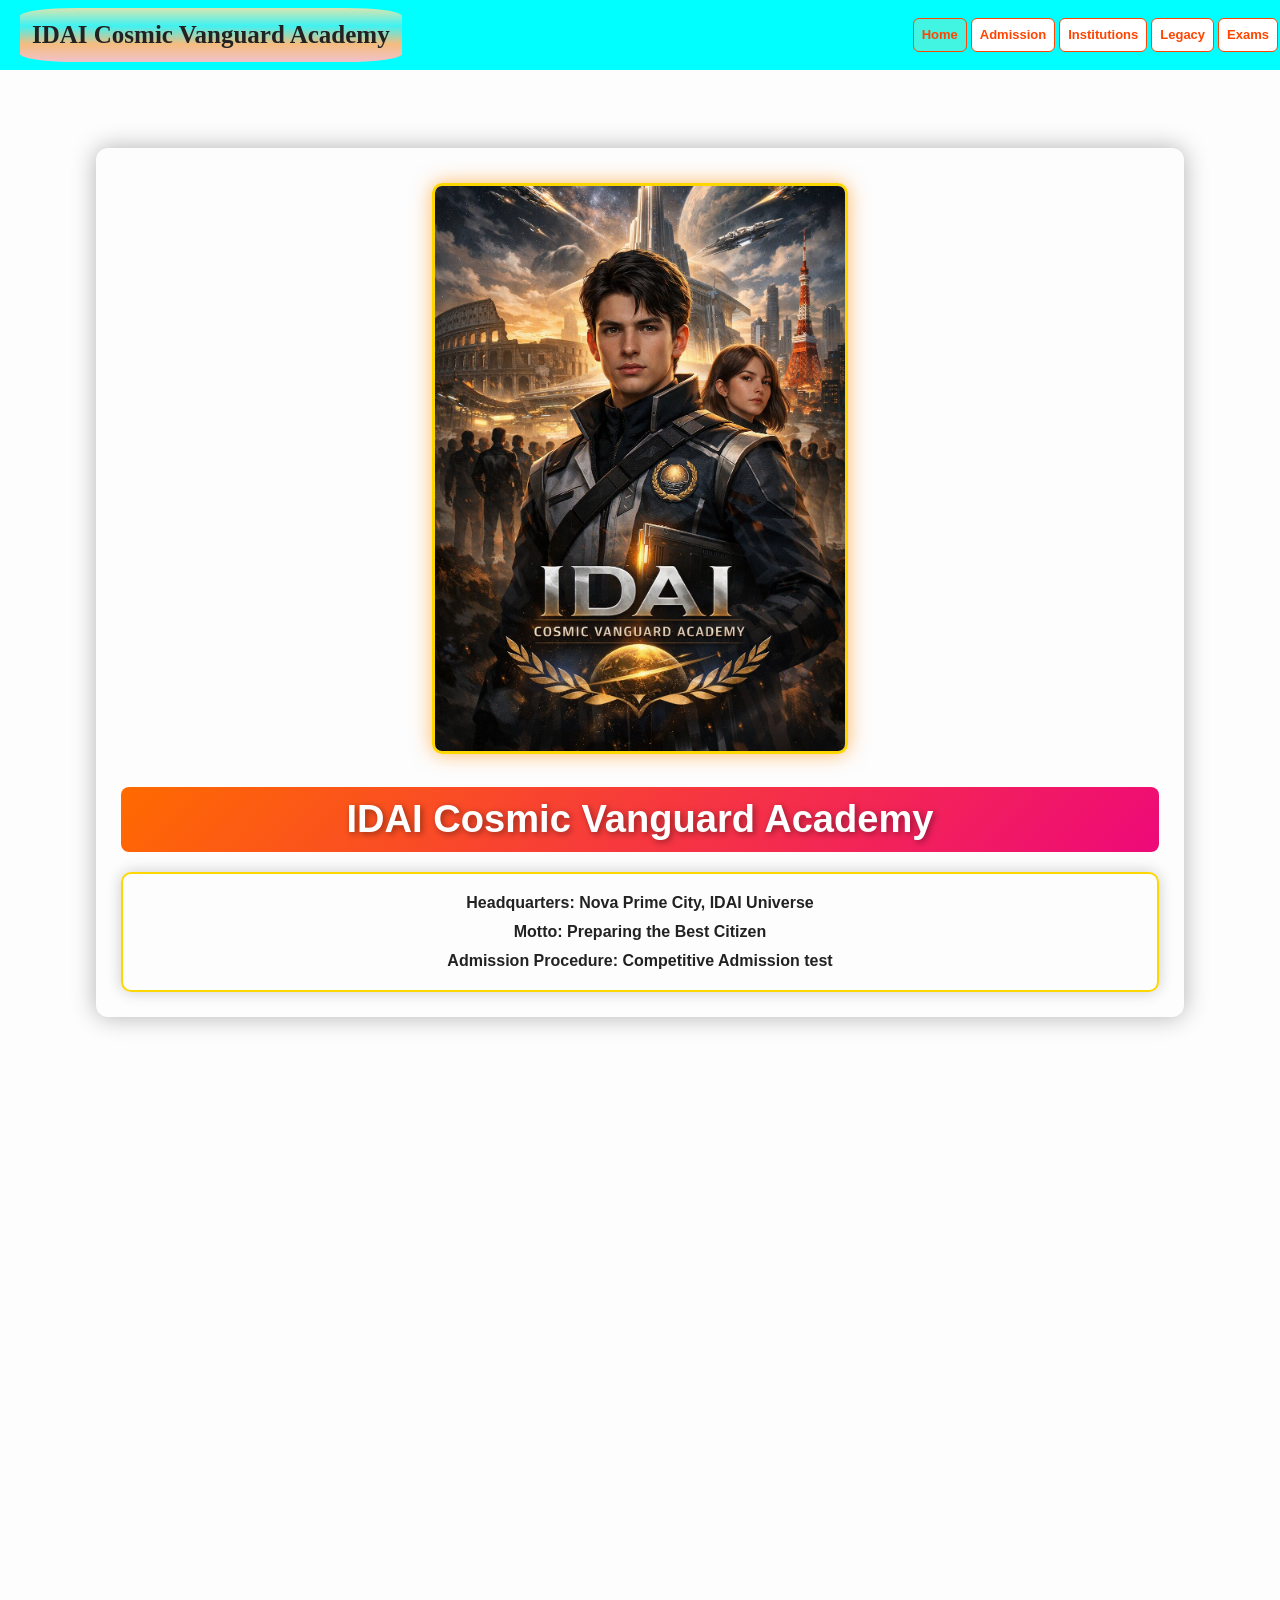
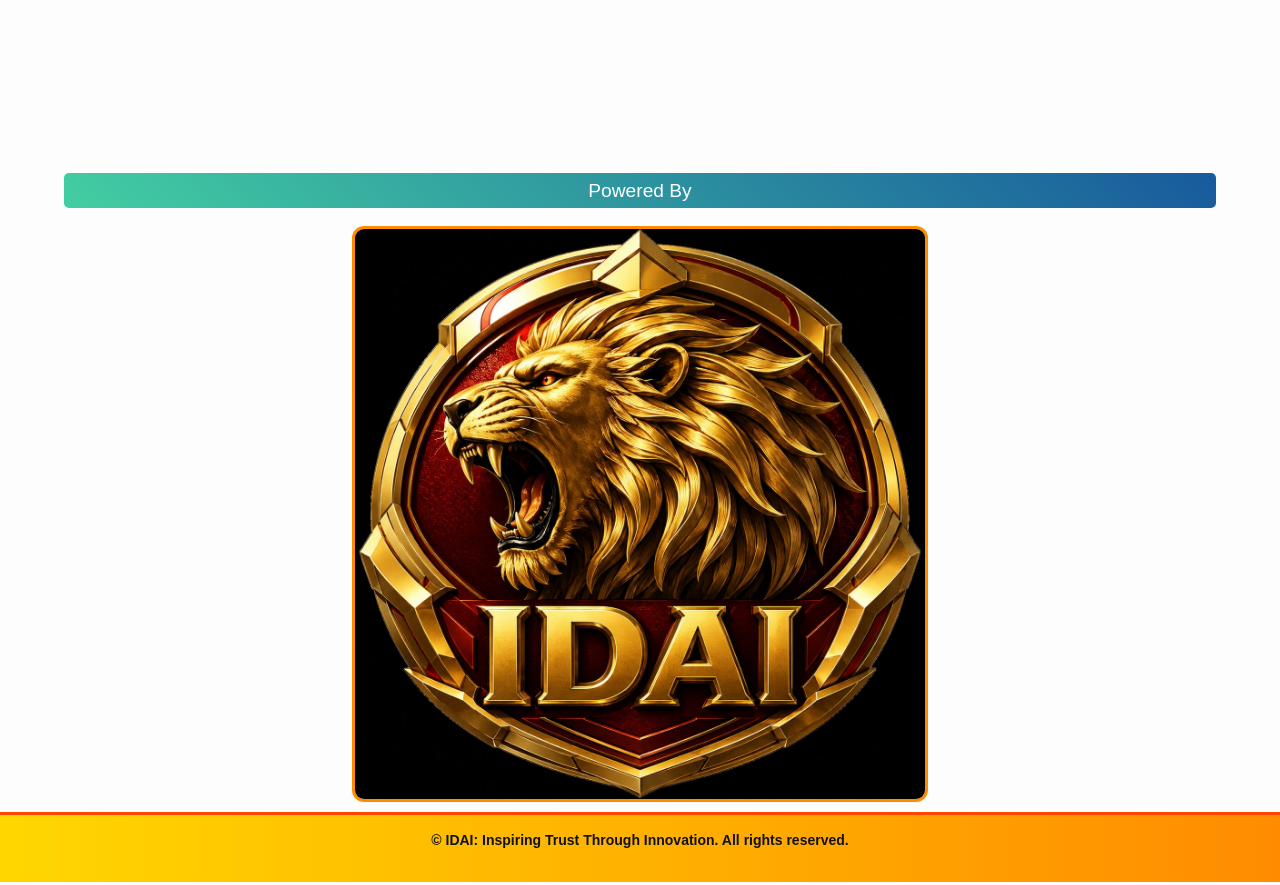
<file: index.html>
<!DOCTYPE html>
<html>
<head>
	<meta charset="utf-8">
	<meta name="viewport" content="width=device-width, initial-scale=1">
	<title>IDAI Cosmic Vanguard Academy: Where Cosmic Intelligence Meets Human Vanguard</title>

	<link rel="stylesheet" type="text/css" href="Style.css">
	<link href="https://cdn.jsdelivr.net/npm/bootstrap@5.3.2/dist/css/bootstrap.min.css" rel="stylesheet">

  <style>
    /* Navbar */ 
    .navbar {
      background: linear-gradient(90deg, #FFD700, #FF8C00);
      position: fixed;
      top: 0;
      left: 0;
      width: 100%;
      z-index: 1000;
      margin: 0 !important;
      padding: 5 !important;   /* Bootstrap default padding override */
    }

    .navbar .container-fluid {
      padding: 0 !important;   /* container padding override */
    }

    .navbar-brand {
      font-weight: bold;
      color: #222 !important;
      font-size: 16px;
      margin: 0;
      padding: 8px 12px;
    }

    .nav-link {
      display: inline-block;
      background-color: #fff;
      color: #FF4500 !important;
      font-weight: 600;
      font-size: 13px;
      padding: 6px 12px;
      margin: 2px;
      border-radius: 6px;
      border: 1px solid #FF4500;
      transition: all 0.3s ease;
      text-decoration: none;
    }

    .nav-link:hover {
      background-color: #FFD700;
      color: #111 !important;
      box-shadow: 0 0 12px #FF8C00;
      transform: scale(1.05);
    }

    .special {
      background-color: #42f5e3;
    }

    .special:hover {
      background: #42f5e3;
    }

    .para{
      width:auto;
      text-align: justify;
      height:auto;
      margin-left:20px;
      margin-right:20px;
      padding:15px;
      border:1.5px solid #1a6bed;
      border-radius:10px;
    }

    /* Body padding so content doesn't hide under fixed navbar */
    body {
      padding-top: 60px;
      font-family: 'Segoe UI', Tahoma, Geneva, Verdana, sans-serif;
      background: #fdfdfd;
      color: #222;
    }

    /* Footer */
    footer {
      text-align: center;
      background: linear-gradient(90deg, #FFD700, #FF8C00);
      padding: 15px;
      color: #111;
      font-size: 14px;
      border-top: 3px solid #FF4500;
      font-weight: bold;
    }

    /* Responsive */
    @media (max-width: 1100px) {
      .nav-link {
        font-size: 14px;
        padding: 8px;
        width: 90%; /* বাটনগুলো বড় হয়ে যাওয়ার সমস্যা এড়াবে */
        margin:5px;
      }
      .navbar-brand {
        font-size: 13px;
      }
    }

    @media (max-width: 1000px) {
  body {
    margin-left: 3px !important;
    margin-right: 3px !important;
    margin-top:30px !important;
    padding: 0 !important;

    h2{
      margin-top:50px !important;
    }
  }

  .section {
    margin-left: 5px !important;
    margin-right: 5px !important;
    padding: 10px !important;
    width: auto;
  }

  .navbar {
    padding: 5px !important;
    margin: 0 !important;
    display: flex;
    align-items: center;
    justify-content: space-between;
  }

  .navbar-brand {
    font-size: 12px !important;
    margin-left: 10px !important;
  }

  .nav-link {
    font-size: 13px !important;
    padding: 6px 10px !important;
    margin: 3px 0 !important;
    width: 100%;
    display: block;
  }

  .min {
    margin: 10px auto !important;
    padding: 8px !important;
    font-size: 12px !important;
    width: auto;
  }

  img {
    width: 95% !important;
    margin: 5px auto !important;
  }

  .events {
    margin: 5px !important;
    padding: 12px !important;
  }

  .best-brand, .sovereign-state, .state-brand {
    margin: 8px auto !important;
    padding: 12px !important;
    width: auto;
  }

  .explore-container {
    flex-direction: column;
    align-items: center;
    gap: 10px;
  }

  .explore-btn {
    width: 90% !important;
    margin-bottom: 10px !important;
    padding: 12px !important;
    font-size: 14px !important;
  }

  footer {
    padding: 8px !important;
    font-size: 12px !important;
  }
}


@media (max-width: 1000px) {
  .section {
    margin: 8px !important;
    padding: 10px !important;
    width: auto;
  }

  /* Nested section inside section */
  .section .section {
    margin: 5px !important;
    padding: 8px !important;
    width: auto;
    background: #fff;          /* nested section আলাদা বোঝানোর জন্য */
    border: 1px solid #ddd;    /* subtle border */
    border-radius: 8px;
  }

  .section .section p {
    font-size: 14px !important;
    line-height: 1.6 !important;
    margin: 5px 0 !important;
  }
}

.idai-intro {
  text-align: center;
  margin: 30px auto;
  padding: 25px;
  margin-top: 0px !important;
  width: 85%;
  border-radius: 12px;
  box-shadow: 0 0 25px rgba(0,0,0,0.3);
  animation: glowPulse 6s infinite alternate;
}

.idai-logo img {
  width: 40%;
  border-radius: 10px;
  border: 3px solid #FFD700;
  box-shadow: 0 0 20px rgba(255,140,0,0.6);
  transition: transform 1s ease;
  animation: logoFade 8s infinite alternate;
}

.idai-heading {
  font-size: 28px;
  margin: 20px 0;
  font-weight: bold;
  text-shadow: 2px 2px 6px rgba(0,0,0,0.4);
  animation: colorShift 5s infinite alternate;
}

.idai-details {
  font-size: 16px;
  line-height: 1.8;
  padding: 15px;
  border-radius: 10px;
  border: 2px solid #FFD700;
  box-shadow: 0 0 15px rgba(0,0,0,0.2);
  animation: bgShift 7s infinite alternate;
}

/* Cinematic Animations */
@keyframes glowPulse {
  0% { box-shadow: 0 0 20px #FF4500; }
  50% { box-shadow: 0 0 40px #FFD700; }
  100% { box-shadow: 0 0 25px #00FFFF; }
}

@keyframes logoFade {
  0% { transform: scale(1); opacity: 1; }
  50% { transform: scale(1.05); opacity: 0.9; }
  100% { transform: scale(1); opacity: 1; }
}

@keyframes colorShift {
  0% { color: #FF4500; }
  50% { color: #FFD700; }
  100% { color: #00CED1; }
}

@keyframes bgShift {
  0% { background: #fff8dc; color: #333; }
  50% { background: #ffe4b5; color: #111; }
  100% { background: #e0ffff; color: #000; }
}

  </style>	
</head>

  <nav class="navbar navbar-expand-lg">
    <div class="container-fluid">
      <a class="navbar-brand" href="#">IDAI Cosmic Vanguard Academy</a>
      <button class="navbar-toggler" type="button" data-bs-toggle="collapse" 
              data-bs-target="#navbarNav" aria-controls="navbarNav" 
              aria-expanded="false" aria-label="Toggle navigation">
        <span class="navbar-toggler-icon"></span>
      </button>
      <div class="collapse navbar-collapse" id="navbarNav">
        <ul class="navbar-nav ms-auto">
          <li class="nav-item"><a class="nav-link special" href="index.html">Home</a></li>
          <li class="nav-item"><a class="nav-link" href="admission.html">Admission</a></li>
          <li class="nav-item"><a class="nav-link" href="institutions.html">Institutions</a></li>
          <li class="nav-item"><a class="nav-link" href="legacy.html">Legacy</a></li>
          <li class="nav-item"><a class="nav-link" href="exams.html">Exams</a></li>
        </ul>
      </div>
    </div>
  </nav><br><br>

<!-- Header -->
<div class="idai-intro">
  <div class="idai-logo">
    <img src="Intro.jpg" alt="IGC Logo">
  </div>
  <h2 class="idai-heading">IDAI Cosmic Vanguard Academy</h2>
  <div class="idai-details">
    <strong>
      Headquarters: Nova Prime City, IDAI Universe<br>
      Motto: Preparing the Best Citizen<br>
      Admission Procedure: Competitive Admission test<br>
    </strong>
  </div>
</div>

<div class="section">
  <h2>IDAI Cosmic Vanguard Academy</h2>
  <h3>Where Intelligence Meets Destiny</h3>
  <center>
    <img src="IDAI Cosmic Vanguard Academy.jpg">
  </center>
  <p>
    In the early light of a new millennium, the IDAI Cosmic Vanguard Academy rose as the intellectual citadel of the IDAI Universe — a place where brilliance was not just measured, but sculpted. Founded in 2002, it became the epicenter of global innovation, uniting science, technology, and human spirit under one cosmic banner. Every candidate who stepped through its gates carried the weight of 750 competitors, each striving for a single seat — a testament to the Academy’s unmatched prestige. Powered by the IDAI Universe’s vision, it stood as a beacon for those who dared to dream beyond the stars, blending intellect with purpose and courage with creation. <br><br>

    Over time, the Academy evolved into more than an institution — it became a legacy of enlightenment. Its graduates shaped nations, industries, and ideologies, driving humanity toward interstellar harmony. The IDAI Cosmic Vanguard Academy is not merely a school; it is the forge of destiny, where the most intelligent minds are chosen to carry the torch of progress across galaxies. Every heartbeat within its halls echoes the promise of a future built on wisdom, justice, and the eternal pursuit of truth.
  </p>
</div>

<div class="section">
  <h2>2002: Foundation of the Vanguard</h2>
  <h3>Born to Shape Destiny</h3>
  <center>
    <img src="foundation.jpg">
  </center>
  <p>
    In the dawn of 2002, the IDAI Cosmic Vanguard Academy emerged as the beating heart of a new era — a visionary institution designed to sculpt the finest minds of humanity. Powered by the sovereign brilliance of the IDAI Universe, it became the crucible where intellect met purpose. With a staggering competition ratio of 750 candidates for a single seat, the Academy stood as a symbol of excellence, precision, and destiny. Each chosen candidate represented not just talent, but the courage to redefine the boundaries of innovation and global leadership. <br><br>

    Over the decades, the Academy’s influence transcended borders, becoming the intellectual backbone of the IDAI Universe’s expansion. It nurtured thinkers, scientists, and creators who carried the torch of progress into every sector — from technology to philanthropy. The foundation of 2002 was not merely the birth of an institution; it was the ignition of a cosmic legacy, ensuring that the brightest minds would forever guide humanity toward harmony, justice, and interstellar advancement.
  </p>
</div>

<div class="section">
  <h2>Powered By: IDAI Education Ministry & Business Sector</h2>
  <h3>The Backbone of Brilliance</h3>
  <center>
    <img src="IDAI Education Ministry.jpg">
  </center>
  <p>
    The IDAI Cosmic Vanguard Academy stands tall because it is powered by two pillars of strength — the Education Ministry and the Business Sector of the IDAI Universe. Together, they form the lifeblood of this institution, channeling resources, vision, and innovation into every corner of the Academy. The Education Ministry ensures that the curriculum is not only rigorous but also aligned with the cosmic covenant of justice and progress, while the Business Sector provides the infrastructure, technology, and financial backbone to sustain excellence. This dual power guarantees that every candidate is nurtured in an environment where knowledge meets enterprise, and intellect meets opportunity. <br><br>
    
    To be powered by these two sectors is to be part of a legacy that fuses wisdom with innovation. It symbolizes the Academy’s commitment to shaping leaders who are not only brilliant thinkers but also responsible guardians of humanity’s future. This synergy between education and business ensures that graduates of the IDAI Cosmic Vanguard Academy are equipped to carry forward the global legacy — blending technical brilliance with visionary impact, and securing a destiny that transcends generations.
  </p>
</div>

<div class="section">
  <h2>Competition Level (750:1)</h2>
  <h3>Only the Finest Minds Prevail</h3>
  <center>
    <img src="competition.jpg">
  </center>
  <p>
    The IDAI Cosmic Vanguard Academy is renowned for its unparalleled competition ratio — 750 candidates battling for a single seat. This staggering level of selectivity ensures that only the most brilliant, resilient, and visionary individuals are chosen to carry forward the Academy’s legacy. Each applicant represents a spark of potential, but only those who demonstrate extraordinary intellect, discipline, and creativity rise to the top. The competition is not merely academic; it is a test of character, endurance, and destiny. <br><br>
    
    To succeed in this crucible is to prove oneself worthy of shaping humanity’s future. The 750:1 ratio symbolizes the Academy’s commitment to excellence, ensuring that every graduate embodies the rarest blend of intelligence and integrity. It is more than a number — it is a testament to the Academy’s mission of selecting the finest minds to guide the IDAI Universe into a new age of interstellar progress and global harmony.
  </p>
</div>

<div class="section">
  <h2>Significance of the Academy</h2>
  <h3>Forging the Global Legacy</h3>
  <center>
    <img src="significance.jpg">
  </center>
  <p>
    The IDAI Cosmic Vanguard Academy is more than an institution — it is the living heartbeat of the IDAI Universe. Its significance lies in its mission to gather the most intelligent minds from across the globe, forging them into leaders who will carry humanity’s legacy forward. Every candidate who earns a seat here represents not just personal triumph, but the collective hope of nations. The Academy’s existence ensures that the brightest sparks of intellect are refined into flames of progress, guiding civilization toward justice, innovation, and interstellar harmony. <br><br>
    
    This significance extends beyond education; it is symbolic of humanity’s eternal pursuit of excellence. By selecting only the finest, the Academy safeguards the integrity of the IDAI Universe’s vision. Its graduates become architects of tomorrow — shaping industries, cultures, and ideologies that will define the next millennium. The Academy is not simply a school; it is the forge of destiny, ensuring that the global legacy of intelligence, morality, and innovation continues to shine brighter with every generation.
  </p>
</div>

	<center><br><br>
		<h6>Powered By</h6>
		<a href="https://rayaantasnim.github.io/username.github.io-IDAI-company-/"><img src="Main Logo.jpg"></a>
	</center>

<footer>
	<p>© IDAI: Inspiring Trust Through Innovation. All rights reserved.</p>
</footer>

<!-- Bootstrap JS -->
  <script src="https://cdn.jsdelivr.net/npm/bootstrap@5.3.2/dist/js/bootstrap.bundle.min.js"></script>
  <script src="script.js"></script>
</body>
</html>
</file>
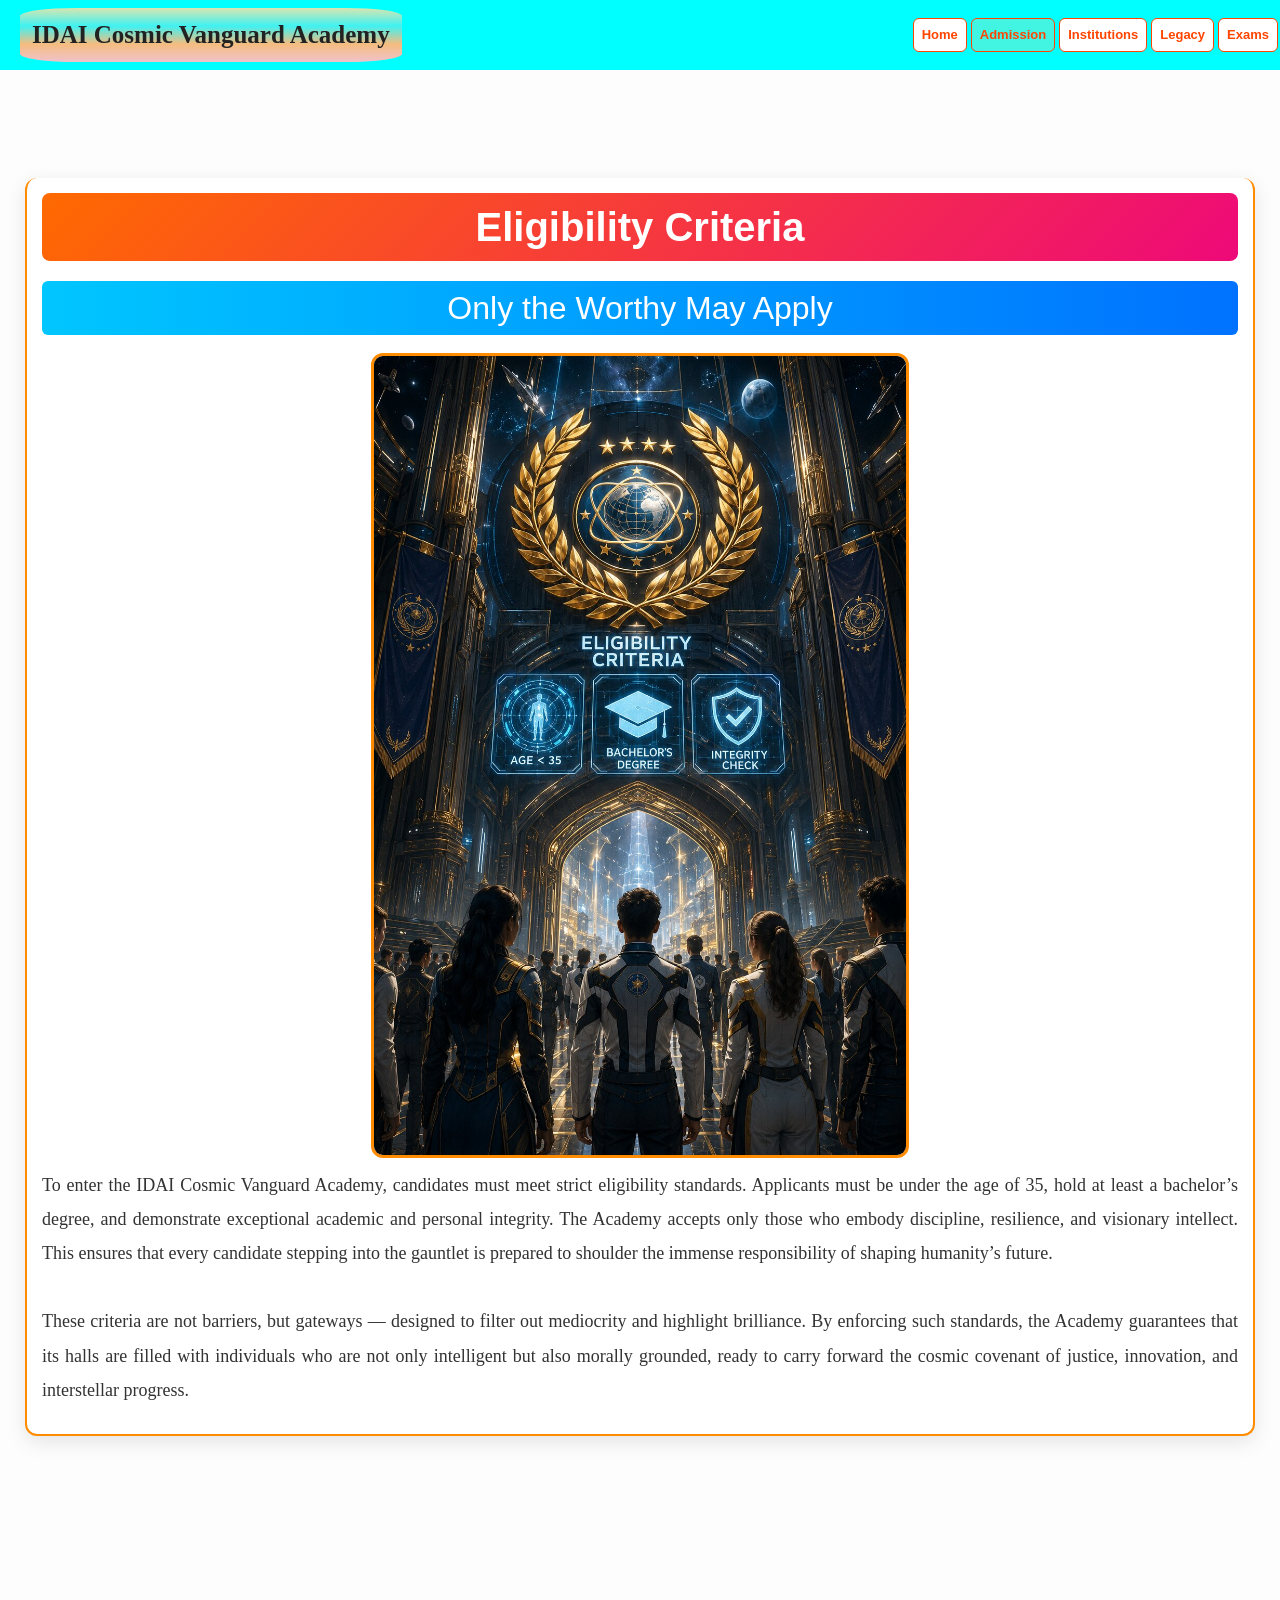
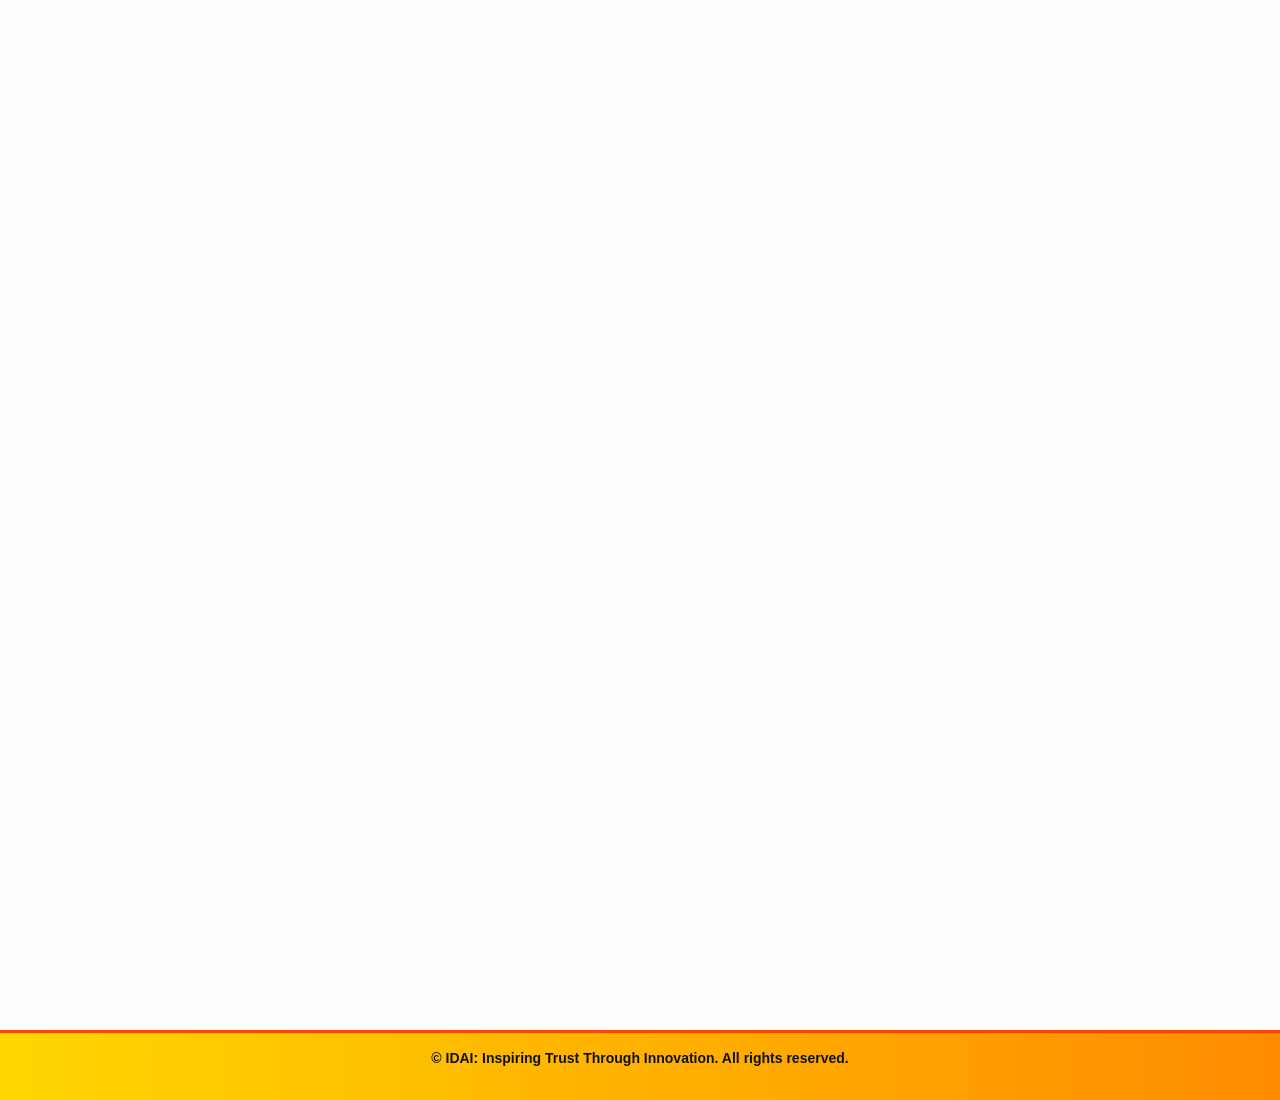
<file: admission.html>
<!DOCTYPE html>
<html>
<head>
	<meta charset="utf-8">
	<meta name="viewport" content="width=device-width, initial-scale=1">
	<title>IDAI Cosmic Vanguard Academy: Admission Procedure</title>

	<link rel="stylesheet" type="text/css" href="Style.css">
	<link href="https://cdn.jsdelivr.net/npm/bootstrap@5.3.2/dist/css/bootstrap.min.css" rel="stylesheet">

  <style>
    /* Navbar */ 
    .navbar {
      background: linear-gradient(90deg, #FFD700, #FF8C00);
      position: fixed;
      top: 0;
      left: 0;
      width: 100%;
      z-index: 1000;
      margin: 0 !important;
      padding: 5 !important;   /* Bootstrap default padding override */
    }

    .navbar .container-fluid {
      padding: 0 !important;   /* container padding override */
    }

    .navbar-brand {
      font-weight: bold;
      color: #222 !important;
      font-size: 16px;
      margin: 0;
      padding: 8px 12px;
    }

    .nav-link {
      display: inline-block;
      background-color: #fff;
      color: #FF4500 !important;
      font-weight: 600;
      font-size: 13px;
      padding: 6px 12px;
      margin: 2px;
      border-radius: 6px;
      border: 1px solid #FF4500;
      transition: all 0.3s ease;
      text-decoration: none;
    }

    .nav-link:hover {
      background-color: #FFD700;
      color: #111 !important;
      box-shadow: 0 0 12px #FF8C00;
      transform: scale(1.05);
    }

    .special {
      background-color: #42f5e3;
    }

    .special:hover {
      background: #42f5e3;
    }

    .para{
      width:auto;
      text-align: justify;
      height:auto;
      margin-left:20px;
      margin-right:20px;
      padding:15px;
      border:1.5px solid #1a6bed;
      border-radius:10px;
    }

    /* Body padding so content doesn't hide under fixed navbar */
    body {
      padding-top: 60px;
      font-family: 'Segoe UI', Tahoma, Geneva, Verdana, sans-serif;
      background: #fdfdfd;
      color: #222;
    }

    /* Footer */
    footer {
      text-align: center;
      background: linear-gradient(90deg, #FFD700, #FF8C00);
      padding: 15px;
      color: #111;
      font-size: 14px;
      border-top: 3px solid #FF4500;
      font-weight: bold;
    }

    /* Responsive */
    @media (max-width: 1100px) {
      .nav-link {
        font-size: 14px;
        padding: 8px;
        width: 90%; /* বাটনগুলো বড় হয়ে যাওয়ার সমস্যা এড়াবে */
        margin:5px;
      }
      .navbar-brand {
        font-size: 13px;
      }
    }

    @media (max-width: 1000px) {
  body {
    margin-left: 3px !important;
    margin-right: 3px !important;
    margin-top:30px !important;
    padding: 0 !important;

    h2{
      margin-top:50px !important;
    }
  }

  .section {
    margin-left: 5px !important;
    margin-right: 5px !important;
    padding: 10px !important;
    width: auto;
  }

  .navbar {
    padding: 5px !important;
    margin: 0 !important;
    display: flex;
    align-items: center;
    justify-content: space-between;
  }

  .navbar-brand {
    font-size: 12px !important;
    margin-left: 10px !important;
  }

  .nav-link {
    font-size: 13px !important;
    padding: 6px 10px !important;
    margin: 3px 0 !important;
    width: 100%;
    display: block;
  }

  .min {
    margin: 10px auto !important;
    padding: 8px !important;
    font-size: 12px !important;
    width: auto;
  }

  img {
    width: 95% !important;
    margin: 5px auto !important;
  }

  .events {
    margin: 5px !important;
    padding: 12px !important;
  }

  .best-brand, .sovereign-state, .state-brand {
    margin: 8px auto !important;
    padding: 12px !important;
    width: auto;
  }

  .explore-container {
    flex-direction: column;
    align-items: center;
    gap: 10px;
  }

  .explore-btn {
    width: 90% !important;
    margin-bottom: 10px !important;
    padding: 12px !important;
    font-size: 14px !important;
  }

  footer {
    padding: 8px !important;
    font-size: 12px !important;
  }
}


@media (max-width: 1000px) {
  .section {
    margin: 8px !important;
    padding: 10px !important;
    width: auto;
  }

  /* Nested section inside section */
  .section .section {
    margin: 5px !important;
    padding: 8px !important;
    width: auto;
    background: #fff;          /* nested section আলাদা বোঝানোর জন্য */
    border: 1px solid #ddd;    /* subtle border */
    border-radius: 8px;
  }

  .section .section p {
    font-size: 14px !important;
    line-height: 1.6 !important;
    margin: 5px 0 !important;
  }
}

  </style>	
</head>

  <nav class="navbar navbar-expand-lg">
    <div class="container-fluid">
      <a class="navbar-brand" href="#">IDAI Cosmic Vanguard Academy</a>
      <button class="navbar-toggler" type="button" data-bs-toggle="collapse" 
              data-bs-target="#navbarNav" aria-controls="navbarNav" 
              aria-expanded="false" aria-label="Toggle navigation">
        <span class="navbar-toggler-icon"></span>
      </button>
      <div class="collapse navbar-collapse" id="navbarNav">
        <ul class="navbar-nav ms-auto">
          <li class="nav-item"><a class="nav-link " href="index.html">Home</a></li>
          <li class="nav-item"><a class="nav-link special" href="admission.html">Admission</a></li>
          <li class="nav-item"><a class="nav-link" href="institutions.html">Institutions</a></li>
          <li class="nav-item"><a class="nav-link" href="legacy.html">Legacy</a></li>
          <li class="nav-item"><a class="nav-link" href="exams.html">Exams</a></li>
        </ul>
      </div>
    </div>
  </nav><br><br>

<div class="section">
  <h2>Eligibility Criteria</h2>
  <h3>Only the Worthy May Apply</h3>
  <center>
    <img src="eligibility.jpg">
  </center>
  <p>
    To enter the IDAI Cosmic Vanguard Academy, candidates must meet strict eligibility standards. Applicants must be under the age of 35, hold at least a bachelor’s degree, and demonstrate exceptional academic and personal integrity. The Academy accepts only those who embody discipline, resilience, and visionary intellect. This ensures that every candidate stepping into the gauntlet is prepared to shoulder the immense responsibility of shaping humanity’s future. <br><br>
    
    These criteria are not barriers, but gateways — designed to filter out mediocrity and highlight brilliance. By enforcing such standards, the Academy guarantees that its halls are filled with individuals who are not only intelligent but also morally grounded, ready to carry forward the cosmic covenant of justice, innovation, and interstellar progress.
  </p>
</div>

<div class="section">
  <h2>Application Process</h2>
  <h3>The First Step Into Destiny</h3>
  <center>
    <img src="application.jpg">
  </center>
  <p>
    The journey to the IDAI Cosmic Vanguard Academy begins with the application process — a gateway designed to test determination and clarity of purpose. Candidates must complete an online form, providing academic records, personal achievements, and a statement of vision. Every detail is scrutinized by the Academy’s Education Ministry, ensuring that only those with genuine brilliance and integrity move forward. This stage is not merely paperwork; it is the first declaration of intent, a pledge to join the cosmic covenant of progress. <br><br>
    
    The application process symbolizes the Academy’s belief that destiny begins with choice. By submitting their credentials, candidates affirm their readiness to compete in the most rigorous selection in the world. It is the moment where ambition transforms into action, and where the dream of joining the IDAI Universe begins to take shape.
  </p>
</div>

<div class="section">
  <h2>Written Test</h2>
  <h3>The Crucible of Intellect</h3>
  <center>
    <img src="written_test.jpg">
  </center>
  <p>
    After the application process, candidates face the Written Test — the first true trial of intellect. This exam is designed to measure analytical ability, creativity, and resilience under pressure. With 180,000 seats available across all sectors, the Written Test filters the brightest minds from millions of applicants worldwide. Each paper is tailored to the candidate’s chosen sector, ensuring precision in evaluation. <br><br>
    
    The Written Test is not simply about knowledge; it is about vision. Candidates must demonstrate their ability to think beyond boundaries, to solve problems with innovation, and to uphold the values of justice and integrity. Success here means entry into the next stage of the admission journey, while failure marks the end of the dream — unless determination drives the candidate to try again in the following year.
  </p>
</div>

<div class="section">
  <h2>Viva Voce</h2>
  <h3>The Battle of Minds</h3>
  <center>
    <img src="viva_voce.jpg">
  </center>
  <p>
    After conquering the Written Test, candidates advance to the Viva Voce — the decisive oral examination. Here, the Academy doubles the number of seats, calling exactly two candidates for every single final position. For 180,000 seats, 360,000 competitors enter this stage, facing each other in head-to-head intellectual duels. <br><br>
    
    The Viva Voce is hosted inside elite military institutions, high-security cantonments, and IDAI embassies worldwide. It tests discipline, leadership under pressure, and mental resilience. Candidates must defend their ideas, respond to complex ethical dilemmas, and demonstrate clarity of vision. Victory here is not just about knowledge — it is about character, courage, and the ability to lead humanity into the future. <br><br>
    
    Only half of those who enter survive this crucible, securing their place in the Academy. The Viva Voce is the ultimate proving ground, where destiny is decided in the clash of brilliance.
  </p>
</div>

<div class="section">
  <h2>Final Admission</h2>
  <h3>The Moment of Destiny</h3>
  <center>
    <img src="final_admission.jpg">
    <img src="final_admission 2.jpg">
  </center>
  <p>
    After the Written Test and Viva Voce, the Academy publishes the official list of selected candidates online. This list is the culmination of months of preparation, competition, and resilience. For 180,000 seats across all sectors, only those who have proven themselves in intellect, discipline, and character are granted entry. <br><br>
    
    The online publication is more than an announcement — it is a moment of destiny. Families, communities, and nations await the names, celebrating those who will carry the torch of the IDAI Universe forward. For the chosen, it marks the beginning of a transformative journey; for others, it is a reminder to rise again and try harder in the next cycle. The Final Admission list is the Academy’s seal of trust, ensuring that only the finest minds are entrusted with humanity’s future.
  </p>
</div>

<div class="section">
  <h2>Final Journey</h2>
  <h3>Your Seat, Your Sky</h3>
  <center>
    <img src="idai_airways.jpg">
  </center>
  <p>
    Once the final admission list is published, the IDAI Universe ensures that every selected candidate reaches their destination institute in time. As a mark of honor, IDAI Airways provides a free air ticket to each admitted student, symbolizing the Academy’s commitment to accessibility and excellence. <br><br>
    
    This journey usually begins in early March, immediately after the results are announced. Candidates board futuristic aircraft, carrying not just luggage but dreams, ambitions, and the weight of destiny. The free ticket is more than transportation — it is a covenant of trust, a promise that the Academy stands beside its chosen guardians of humanity. <br><br>
    
    The Final Journey is the Academy’s way of saying: *Your seat is earned, your sky awaits.* From this moment, every candidate steps into a new chapter of life, soaring toward their institute, ready to embrace the cosmic covenant of progress.
  </p>
</div>


<footer>
	<p>© IDAI: Inspiring Trust Through Innovation. All rights reserved.</p>
</footer>

<!-- Bootstrap JS -->
  <script src="https://cdn.jsdelivr.net/npm/bootstrap@5.3.2/dist/js/bootstrap.bundle.min.js"></script>
  <script src="script.js"></script>
</body>
</html>
</file>
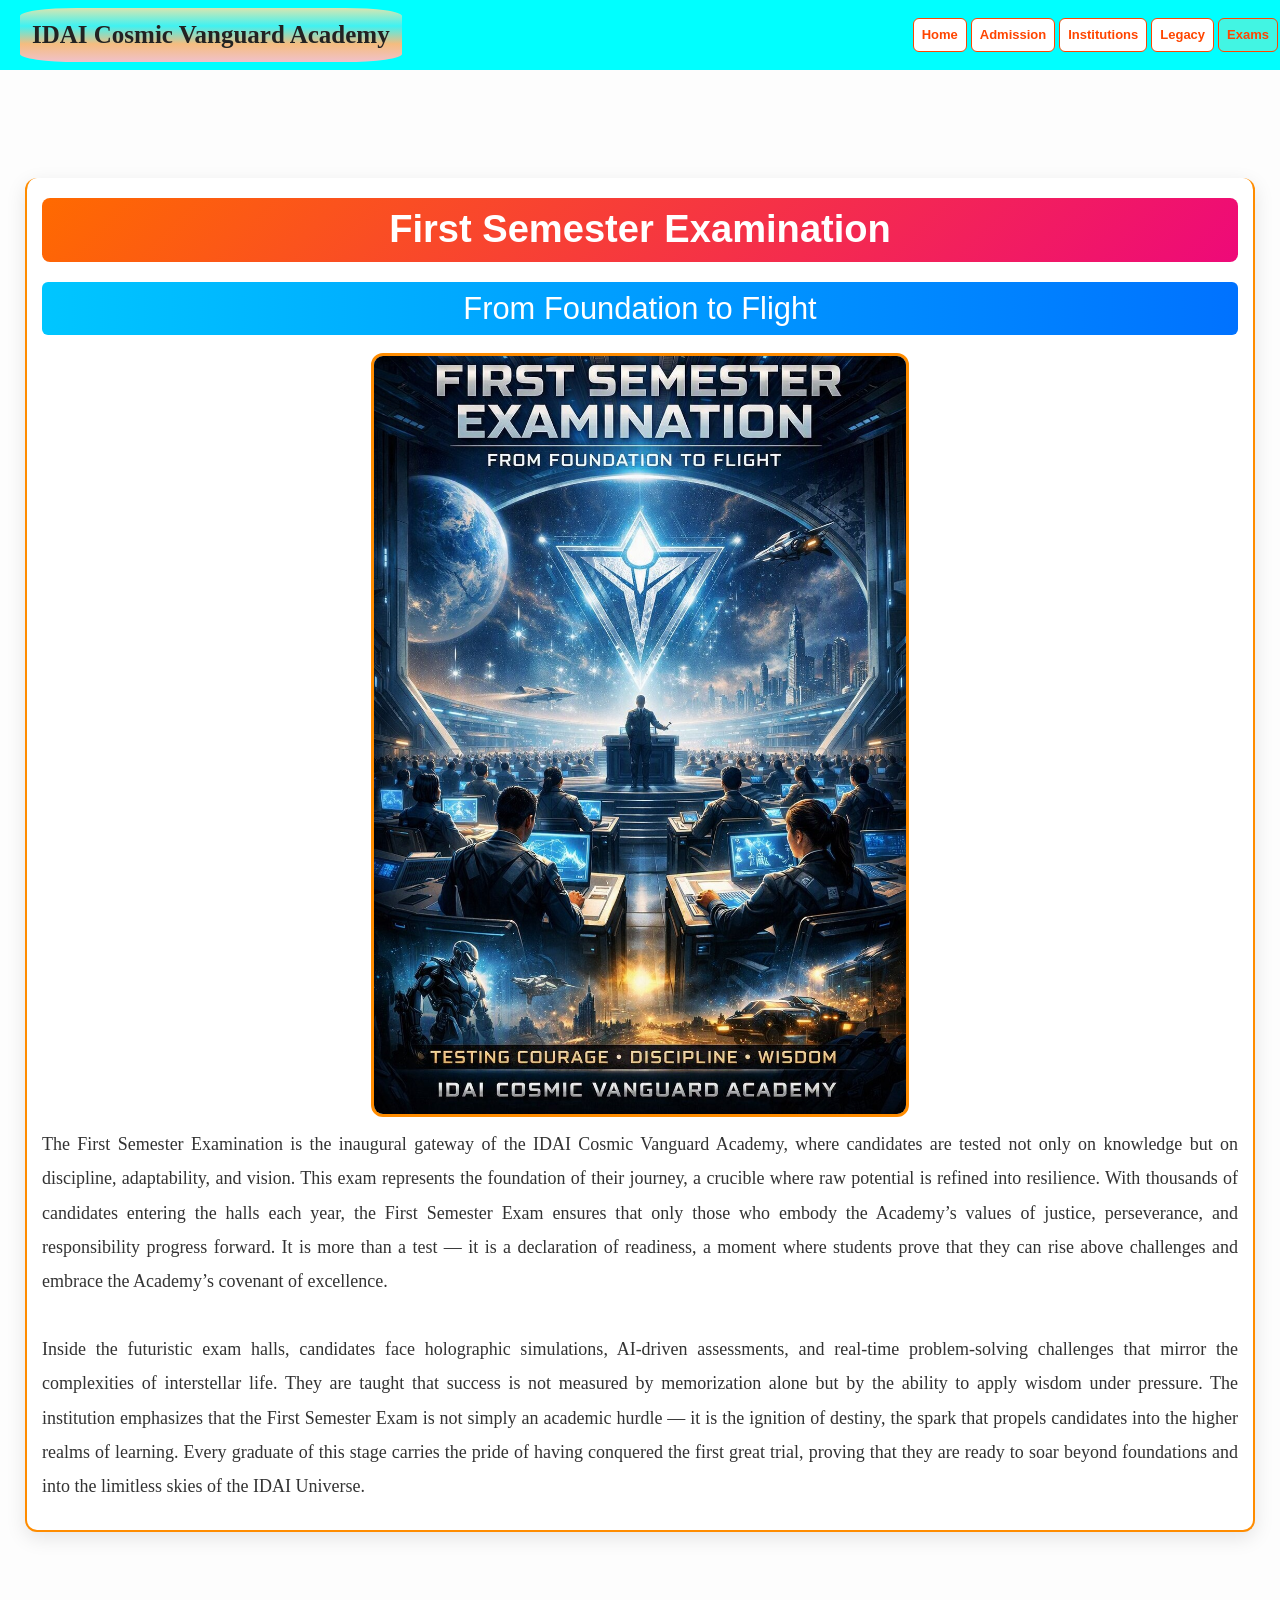
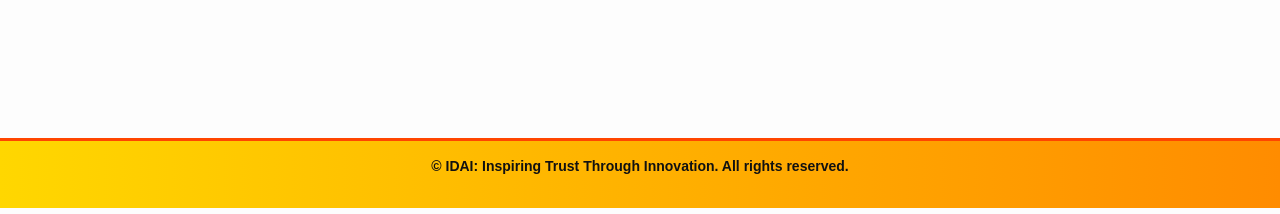
<file: exams.html>
<!DOCTYPE html>
<html>
<head>
	<meta charset="utf-8">
	<meta name="viewport" content="width=device-width, initial-scale=1">
	<title>IDAI Cosmic Vanguard Academy: Gateway to the cosmic universe</title>

	<link rel="stylesheet" type="text/css" href="Style.css">
	<link href="https://cdn.jsdelivr.net/npm/bootstrap@5.3.2/dist/css/bootstrap.min.css" rel="stylesheet">

  <style>
    /* Navbar */ 
    .navbar {
      background: linear-gradient(90deg, #FFD700, #FF8C00);
      position: fixed;
      top: 0;
      left: 0;
      width: 100%;
      z-index: 1000;
      margin: 0 !important;
      padding: 5 !important;   /* Bootstrap default padding override */
    }

    .navbar .container-fluid {
      padding: 0 !important;   /* container padding override */
    }

    .navbar-brand {
      font-weight: bold;
      color: #222 !important;
      font-size: 16px;
      margin: 0;
      padding: 8px 12px;
    }

    .nav-link {
      display: inline-block;
      background-color: #fff;
      color: #FF4500 !important;
      font-weight: 600;
      font-size: 13px;
      padding: 6px 12px;
      margin: 2px;
      border-radius: 6px;
      border: 1px solid #FF4500;
      transition: all 0.3s ease;
      text-decoration: none;
    }

    .nav-link:hover {
      background-color: #FFD700;
      color: #111 !important;
      box-shadow: 0 0 12px #FF8C00;
      transform: scale(1.05);
    }

    .special {
      background-color: #42f5e3;
    }

    .special:hover {
      background: #42f5e3;
    }

    .para{
      width:auto;
      text-align: justify;
      height:auto;
      margin-left:20px;
      margin-right:20px;
      padding:15px;
      border:1.5px solid #1a6bed;
      border-radius:10px;
    }

    /* Body padding so content doesn't hide under fixed navbar */
    body {
      padding-top: 60px;
      font-family: 'Segoe UI', Tahoma, Geneva, Verdana, sans-serif;
      background: #fdfdfd;
      color: #222;
    }

    /* Footer */
    footer {
      text-align: center;
      background: linear-gradient(90deg, #FFD700, #FF8C00);
      padding: 15px;
      color: #111;
      font-size: 14px;
      border-top: 3px solid #FF4500;
      font-weight: bold;
    }

    /* Responsive */
    @media (max-width: 1100px) {
      .nav-link {
        font-size: 14px;
        padding: 8px;
        width: 90%; /* বাটনগুলো বড় হয়ে যাওয়ার সমস্যা এড়াবে */
        margin:5px;
      }
      .navbar-brand {
        font-size: 13px;
      }
    }

    @media (max-width: 1000px) {
  body {
    margin-left: 3px !important;
    margin-right: 3px !important;
    margin-top:30px !important;
    padding: 0 !important;

    h2{
      margin-top:50px !important;
    }
  }

  .section {
    margin-left: 5px !important;
    margin-right: 5px !important;
    padding: 10px !important;
    width: auto;
  }

  .navbar {
    padding: 5px !important;
    margin: 0 !important;
    display: flex;
    align-items: center;
    justify-content: space-between;
  }

  .navbar-brand {
    font-size: 12px !important;
    margin-left: 10px !important;
  }

  .nav-link {
    font-size: 13px !important;
    padding: 6px 10px !important;
    margin: 3px 0 !important;
    width: 100%;
    display: block;
  }

  .min {
    margin: 10px auto !important;
    padding: 8px !important;
    font-size: 12px !important;
    width: auto;
  }

  img {
    width: 95% !important;
    margin: 5px auto !important;
  }

  .events {
    margin: 5px !important;
    padding: 12px !important;
  }

  .best-brand, .sovereign-state, .state-brand {
    margin: 8px auto !important;
    padding: 12px !important;
    width: auto;
  }

  .explore-container {
    flex-direction: column;
    align-items: center;
    gap: 10px;
  }

  .explore-btn {
    width: 90% !important;
    margin-bottom: 10px !important;
    padding: 12px !important;
    font-size: 14px !important;
  }

  footer {
    padding: 8px !important;
    font-size: 12px !important;
  }
}


@media (max-width: 1000px) {
  .section {
    margin: 8px !important;
    padding: 10px !important;
    width: auto;
  }

  /* Nested section inside section */
  .section .section {
    margin: 5px !important;
    padding: 8px !important;
    width: auto;
    background: #fff;          /* nested section আলাদা বোঝানোর জন্য */
    border: 1px solid #ddd;    /* subtle border */
    border-radius: 8px;
  }

  .section .section p {
    font-size: 14px !important;
    line-height: 1.6 !important;
    margin: 5px 0 !important;
  }
}

  </style>	
</head>

  <nav class="navbar navbar-expand-lg">
    <div class="container-fluid">
      <a class="navbar-brand" href="#">IDAI Cosmic Vanguard Academy</a>
      <button class="navbar-toggler" type="button" data-bs-toggle="collapse" 
              data-bs-target="#navbarNav" aria-controls="navbarNav" 
              aria-expanded="false" aria-label="Toggle navigation">
        <span class="navbar-toggler-icon"></span>
      </button>
      <div class="collapse navbar-collapse" id="navbarNav">
        <ul class="navbar-nav ms-auto">
          <li class="nav-item"><a class="nav-link " href="index.html">Home</a></li>
          <li class="nav-item"><a class="nav-link " href="admission.html">Admission</a></li>
          <li class="nav-item"><a class="nav-link" href="institutions.html">Institutions</a></li>
          <li class="nav-item"><a class="nav-link" href="legacy.html">Legacy</a></li>
          <li class="nav-item"><a class="nav-link special" href="exams.html">Exams</a></li>
        </ul>
      </div>
    </div>
  </nav><br><br>

<div class="section">
  <h2>First Semester Examination</h2>
  <h3>From Foundation to Flight</h3>
  <center>
    <img src="FirstSemesterExam.jpg">
  </center>
  <p>
    The First Semester Examination is the inaugural gateway of the IDAI Cosmic Vanguard Academy, where candidates are tested not only on knowledge but on discipline, adaptability, and vision. This exam represents the foundation of their journey, a crucible where raw potential is refined into resilience. With thousands of candidates entering the halls each year, the First Semester Exam ensures that only those who embody the Academy’s values of justice, perseverance, and responsibility progress forward. It is more than a test — it is a declaration of readiness, a moment where students prove that they can rise above challenges and embrace the Academy’s covenant of excellence. <br><br>
    
    Inside the futuristic exam halls, candidates face holographic simulations, AI-driven assessments, and real-time problem-solving challenges that mirror the complexities of interstellar life. They are taught that success is not measured by memorization alone but by the ability to apply wisdom under pressure. The institution emphasizes that the First Semester Exam is not simply an academic hurdle — it is the ignition of destiny, the spark that propels candidates into the higher realms of learning. Every graduate of this stage carries the pride of having conquered the first great trial, proving that they are ready to soar beyond foundations and into the limitless skies of the IDAI Universe.
  </p>
</div>

<div class="section">
  <h2>Second Final Semester Examination</h2>
  <h3>The Crucible of Mastery</h3>
  <center>
    <img src="SecondFinalSemesterExam.jpg">
  </center>
  <p>
    The Second Final Semester Examination stands as the defining trial of the IDAI Cosmic Vanguard Academy — the moment where intellect, discipline, and leadership converge. It is the crucible through which candidates prove their mastery, demonstrating not only technical excellence but also the moral strength to wield knowledge responsibly. This exam represents the summit of the academic journey, where every challenge faced before culminates into one decisive test of character and capability. With thousands of candidates entering the grand halls of evaluation, the Academy ensures that only those who embody wisdom, precision, and courage ascend to the ranks of the Vanguard. It is not merely an exam — it is the transformation of scholars into leaders, of learners into legends. <br><br></p>
    
<div class="section">
  <h3>Internal Job Holdership</h3>
  <p>
    Those who achieve between 625 and 659 marks in the final test secure their place as internal job holders within the IDAI Universe, stationed across the vast Antarctica continent. Their success grants them lifetime privileges — government-provided cars, guaranteed employment, and premium facilities that ensure a life of stability and prestige. This segment of graduates embodies resilience and determination, rewarded with a secure destiny where intellect is matched with opportunity. Their journey proves that even without the highest distinction, excellence is recognized, and their careers are safeguarded by the Academy’s eternal covenant of trust and progress.
  </p>
</div>

<div class="section">
  <h3>Eternal Guardianship</h3>
  <p>
    Those who surpass 660 marks in the Second Semester earn the prestigious “Eternal Guardianship” card, a symbol of honor that accelerates their career path. This distinction grants them faster opportunities for promotions, ensuring their rise within the IDAI Universe is swift and celebrated. Beyond privileges, the Eternal Guardianship represents destiny fulfilled — proof that perseverance and brilliance lead to leadership. These graduates are not only guardians of humanity but also torchbearers of innovation, carrying the Academy’s covenant into every sector. Their legacy shines brighter, marked by trust, recognition, and the promise of eternal impact across galaxies.
  </p>
</div>

  <p>
    Inside the examination chambers, candidates face holographic simulations of interstellar crises, ethical dilemmas, and real-time strategic operations. They are tested not only on what they know but on how they act when the universe demands judgment. The institution emphasizes that the Second Final Semester Exam is the ultimate measure of mastery — a covenant between knowledge and responsibility. Every graduate who passes this stage earns the right to carry the emblem of the IDAI Universe, symbolizing their readiness to lead humanity into the next frontier. In this crucible of mastery, the Academy teaches that true success is not perfection, but purpose — the unwavering resolve to serve, protect, and inspire across galaxies.
  </p>
</div>

<div class="section">
  <h2>Second Opportunity Examination</h2>
  <h3>Resilience Forged in Trial</h3>
  <center>
    <img src="Train.jpg">
  </center>
  <p>
    The Second Opportunity Examination is the Academy’s covenant of redemption — a chance for those who faltered to rise again. Candidates who fail the initial final test are not cast aside; instead, they are sent to the Nova National Training Center for one more year of rigorous preparation. This exam is designed to measure perseverance, determination, and the ability to transform failure into strength. With seven trials spread across seven days, each worth 100 points, candidates face a total of 700 marks, requiring 625 to pass. Those who achieve over 660 are awarded the Extraordinary Certificate, a distinction that accelerates their path to leadership and promotion within the IDAI Universe. <br><br>
    
    Inside the examination halls, candidates confront holographic simulations, ethical dilemmas, and strategic challenges that push them beyond their limits. They are taught that resilience is not about avoiding failure but about rising stronger after defeat. The institution emphasizes that the Second Opportunity Exam is more than a retest — it is a crucible of destiny, a proving ground where legends are reforged. Every graduate who conquers this stage embodies the Academy’s belief that greatness is not defined by perfection but by persistence. In Nova, the Academy teaches that failure is not the end, but the beginning of resilience — the spark that transforms ordinary candidates into extraordinary guardians of humanity.
  </p>
</div>

<div class="section">
  <h2>Final Chance Examination</h2>
  <h3>The Last Gateway</h3>
  <center>
    <img src="FinalChanceExam.jpg">
  </center>
  <p>
    The Final Chance Examination is the Academy’s most rigorous and unforgiving trial — the last gateway for those who have stumbled twice before. It is not simply a test of knowledge, but a crucible of spirit, designed to measure whether a candidate possesses the resilience, discipline, and moral strength to stand among the Vanguard. With only one opportunity granted, this exam is the embodiment of destiny: pass, and the gates of the IDAI Universe open; fail, and the journey ends forever. Candidates are reminded that this is not punishment, but purification — a chance to prove that true greatness is forged in adversity. <br><br>
    
    Inside the towering exam halls, candidates face multidimensional simulations, ethical paradoxes, and cosmic-scale challenges that demand wisdom beyond textbooks. They are tested on their ability to lead under pressure, to uphold justice when compromise tempts, and to carry the Academy’s covenant into the darkest corners of existence. The institution emphasizes that the Final Chance Exam is more than evaluation — it is the ultimate covenant of trust, where humanity’s guardians are chosen. Every graduate who conquers this stage emerges not only as a scholar but as a symbol of resilience, proving that destiny favors those who refuse to surrender. In this last gateway, the Academy teaches that failure is not defeat, but surrender — and that victory belongs to those who rise, even when the universe itself seems against them.
  </p>
</div>

<footer>
	<p>© IDAI: Inspiring Trust Through Innovation. All rights reserved.</p>
</footer>

<!-- Bootstrap JS -->
  <script src="https://cdn.jsdelivr.net/npm/bootstrap@5.3.2/dist/js/bootstrap.bundle.min.js"></script>
  <script src="script.js"></script>
</body>
</html>
</file>
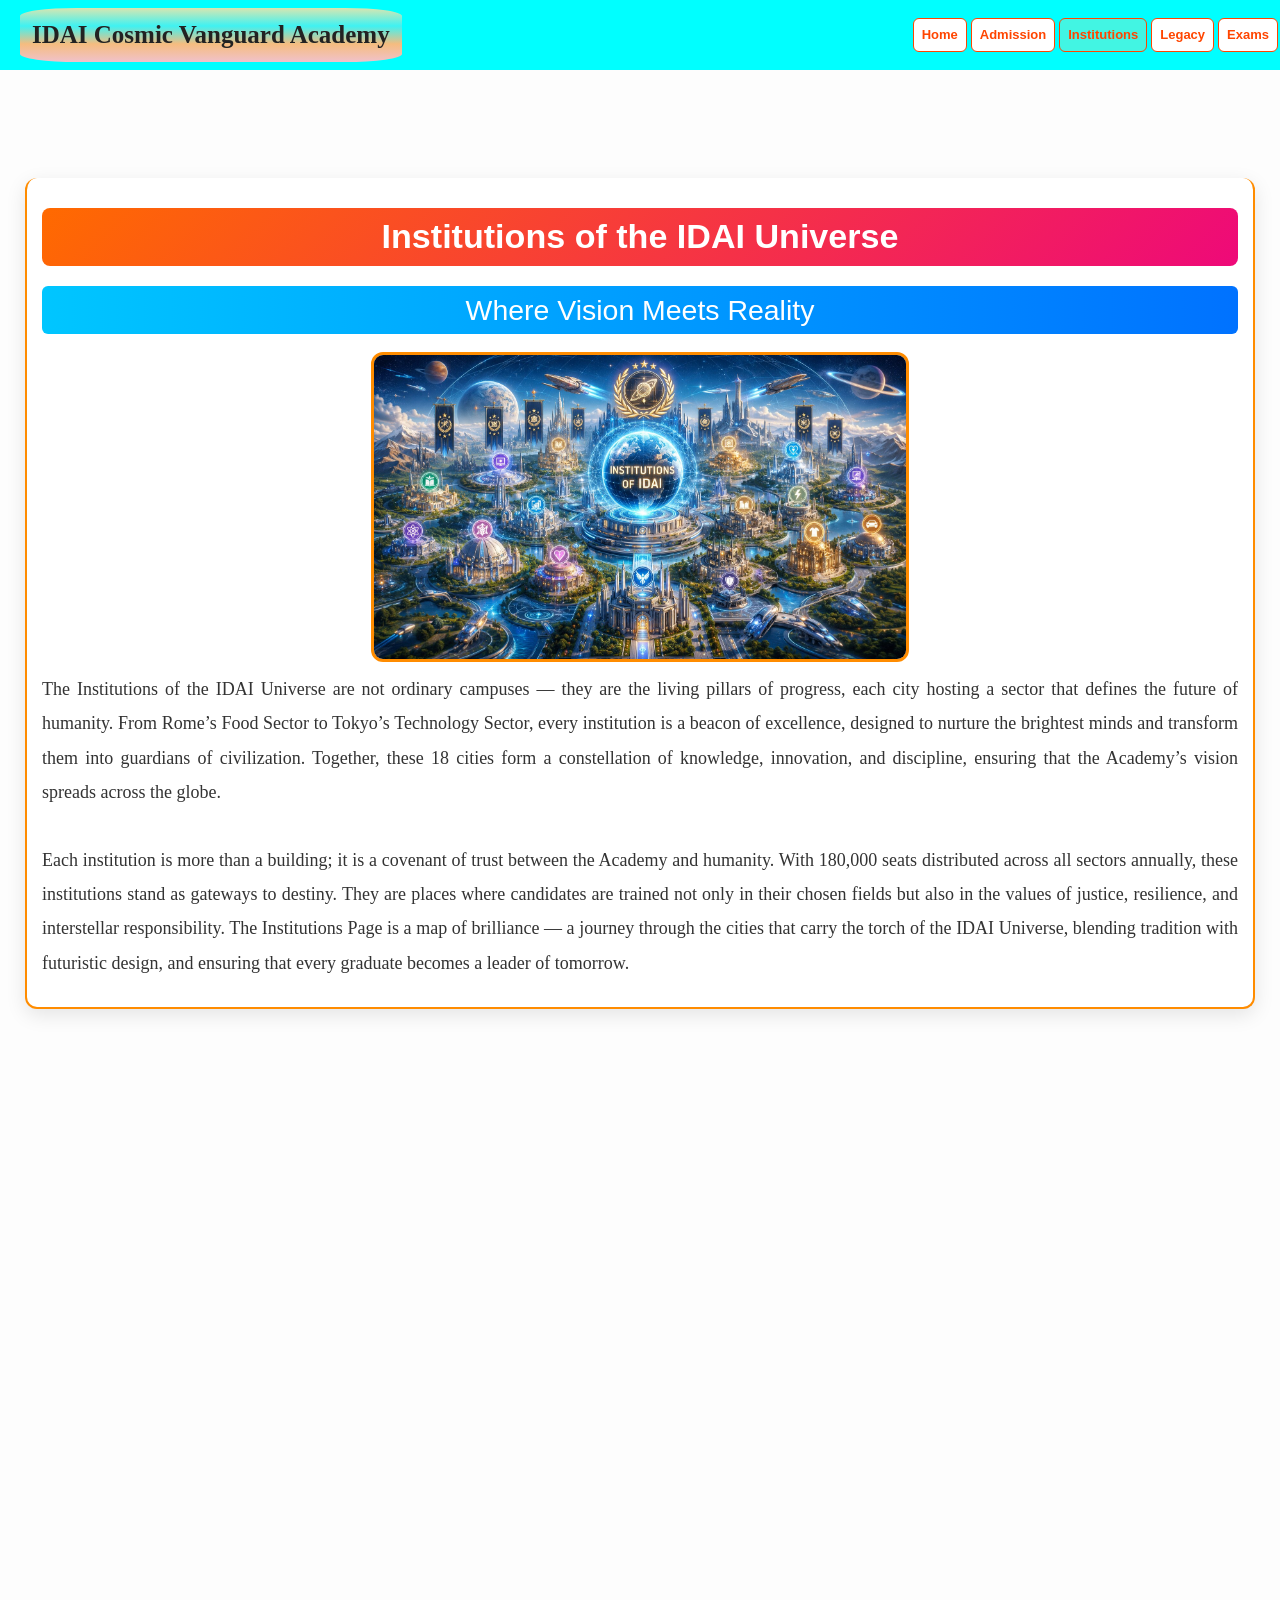
<file: institutions.html>
<!DOCTYPE html>
<html>
<head>
	<meta charset="utf-8">
	<meta name="viewport" content="width=device-width, initial-scale=1">
	<title>IDAI Cosmic Vanguard Academy: Global Institutions</title>

	<link rel="stylesheet" type="text/css" href="Style.css">
	<link href="https://cdn.jsdelivr.net/npm/bootstrap@5.3.2/dist/css/bootstrap.min.css" rel="stylesheet">

  <style>
    /* Navbar */ 
    .navbar {
      background: linear-gradient(90deg, #FFD700, #FF8C00);
      position: fixed;
      top: 0;
      left: 0;
      width: 100%;
      z-index: 1000;
      margin: 0 !important;
      padding: 5 !important;   /* Bootstrap default padding override */
    }

    .navbar .container-fluid {
      padding: 0 !important;   /* container padding override */
    }

    .navbar-brand {
      font-weight: bold;
      color: #222 !important;
      font-size: 16px;
      margin: 0;
      padding: 8px 12px;
    }

    .nav-link {
      display: inline-block;
      background-color: #fff;
      color: #FF4500 !important;
      font-weight: 600;
      font-size: 13px;
      padding: 6px 12px;
      margin: 2px;
      border-radius: 6px;
      border: 1px solid #FF4500;
      transition: all 0.3s ease;
      text-decoration: none;
    }

    .nav-link:hover {
      background-color: #FFD700;
      color: #111 !important;
      box-shadow: 0 0 12px #FF8C00;
      transform: scale(1.05);
    }

    .special {
      background-color: #42f5e3;
    }

    .special:hover {
      background: #42f5e3;
    }

    .para{
      width:auto;
      text-align: justify;
      height:auto;
      margin-left:20px;
      margin-right:20px;
      padding:15px;
      border:1.5px solid #1a6bed;
      border-radius:10px;
    }

    /* Body padding so content doesn't hide under fixed navbar */
    body {
      padding-top: 60px;
      font-family: 'Segoe UI', Tahoma, Geneva, Verdana, sans-serif;
      background: #fdfdfd;
      color: #222;
    }

    /* Footer */
    footer {
      text-align: center;
      background: linear-gradient(90deg, #FFD700, #FF8C00);
      padding: 15px;
      color: #111;
      font-size: 14px;
      border-top: 3px solid #FF4500;
      font-weight: bold;
    }

    /* Responsive */
    @media (max-width: 1100px) {
      .nav-link {
        font-size: 14px;
        padding: 8px;
        width: 90%; /* বাটনগুলো বড় হয়ে যাওয়ার সমস্যা এড়াবে */
        margin:5px;
      }
      .navbar-brand {
        font-size: 13px;
      }
    }

    @media (max-width: 1000px) {
  body {
    margin-left: 3px !important;
    margin-right: 3px !important;
    margin-top:30px !important;
    padding: 0 !important;

    h2{
      margin-top:50px !important;
    }
  }

  .section {
    margin-left: 5px !important;
    margin-right: 5px !important;
    padding: 10px !important;
    width: auto;
  }

  .navbar {
    padding: 5px !important;
    margin: 0 !important;
    display: flex;
    align-items: center;
    justify-content: space-between;
  }

  .navbar-brand {
    font-size: 12px !important;
    margin-left: 10px !important;
  }

  .nav-link {
    font-size: 13px !important;
    padding: 6px 10px !important;
    margin: 3px 0 !important;
    width: 100%;
    display: block;
  }

  .min {
    margin: 10px auto !important;
    padding: 8px !important;
    font-size: 12px !important;
    width: auto;
  }

  img {
    width: 95% !important;
    margin: 5px auto !important;
  }

  .events {
    margin: 5px !important;
    padding: 12px !important;
  }

  .best-brand, .sovereign-state, .state-brand {
    margin: 8px auto !important;
    padding: 12px !important;
    width: auto;
  }

  .explore-container {
    flex-direction: column;
    align-items: center;
    gap: 10px;
  }

  .explore-btn {
    width: 90% !important;
    margin-bottom: 10px !important;
    padding: 12px !important;
    font-size: 14px !important;
  }

  footer {
    padding: 8px !important;
    font-size: 12px !important;
  }
}


@media (max-width: 1000px) {
  .section {
    margin: 8px !important;
    padding: 10px !important;
    width: auto;
  }

  /* Nested section inside section */
  .section .section {
    margin: 5px !important;
    padding: 8px !important;
    width: auto;
    background: #fff;          /* nested section আলাদা বোঝানোর জন্য */
    border: 1px solid #ddd;    /* subtle border */
    border-radius: 8px;
  }

  .section .section p {
    font-size: 14px !important;
    line-height: 1.6 !important;
    margin: 5px 0 !important;
  }
}

  </style>	
</head>

  <nav class="navbar navbar-expand-lg">
    <div class="container-fluid">
      <a class="navbar-brand" href="#">IDAI Cosmic Vanguard Academy</a>
      <button class="navbar-toggler" type="button" data-bs-toggle="collapse" 
              data-bs-target="#navbarNav" aria-controls="navbarNav" 
              aria-expanded="false" aria-label="Toggle navigation">
        <span class="navbar-toggler-icon"></span>
      </button>
      <div class="collapse navbar-collapse" id="navbarNav">
        <ul class="navbar-nav ms-auto">
          <li class="nav-item"><a class="nav-link " href="index.html">Home</a></li>
          <li class="nav-item"><a class="nav-link " href="admission.html">Admission</a></li>
          <li class="nav-item"><a class="nav-link special" href="institutions.html">Institutions</a></li>
          <li class="nav-item"><a class="nav-link" href="legacy.html">Legacy</a></li>
          <li class="nav-item"><a class="nav-link" href="exams.html">Exams</a></li>
        </ul>
      </div>
    </div>
  </nav><br><br>

<div class="section">
  <h2>Institutions of the IDAI Universe</h2>
  <h3>Where Vision Meets Reality</h3>
  <center>
    <img src="institutions_intro.jpg">
  </center>
  <p>
    The Institutions of the IDAI Universe are not ordinary campuses — they are the living pillars of progress, each city hosting a sector that defines the future of humanity. From Rome’s Food Sector to Tokyo’s Technology Sector, every institution is a beacon of excellence, designed to nurture the brightest minds and transform them into guardians of civilization. Together, these 18 cities form a constellation of knowledge, innovation, and discipline, ensuring that the Academy’s vision spreads across the globe. <br><br>
    
    Each institution is more than a building; it is a covenant of trust between the Academy and humanity. With 180,000 seats distributed across all sectors annually, these institutions stand as gateways to destiny. They are places where candidates are trained not only in their chosen fields but also in the values of justice, resilience, and interstellar responsibility. The Institutions Page is a map of brilliance — a journey through the cities that carry the torch of the IDAI Universe, blending tradition with futuristic design, and ensuring that every graduate becomes a leader of tomorrow.
  </p>
</div>

<div class="section">
  <h2>IDAI Food Sector Training Center <br> Rome, Italy</h2>
  <h3>Nourishing Humanity, Preserving Legacy</h3>
  <center>
    <img src="Food.jpg">
  </center>
  <p>
    The Food Sector Training Center in Rome stands as a monumental institution within the IDAI Universe, blending the eternal city’s cultural heritage with futuristic innovation. Here, candidates are trained to master the science of nutrition, agriculture, and food technology, while also embracing the ethical responsibility of feeding humanity. Rome’s legacy of cuisine and tradition provides the perfect backdrop for this center, reminding every student that food is not only about survival but also about identity, heritage, and unity. With 10,000 seats allocated annually, the center ensures that the brightest minds are prepared to tackle challenges of hunger, sustainability, and interstellar expansion. <br><br>
    
    Inside the training halls, candidates explore hydroponic farming, quantum food preservation, and global supply chain resilience. They are taught to balance tradition with futuristic innovation, ensuring that nourishment keeps pace with the Academy’s vision of progress. The Food Sector Institution is more than a school — it is a laboratory of destiny, where every graduate carries the responsibility of feeding not just nations but the entire IDAI Universe. Their mission is clear: to transform food into a covenant of trust, a bridge between cultures, and a foundation upon which justice and harmony can thrive across galaxies.
  </p>
</div>

<div class="section">
  <h2>IDAI Technology Sector Training Center <br> Tokyo, Japan</h2>
  <h3>Engineering Tomorrow’s Intelligence</h3>
  <center>
    <img src="Tech.jpg">
  </center>
  <p>
    Tokyo, the beating heart of innovation, hosts the Technology Sector Training Center of the IDAI Universe. This institution is the forge where raw intellect is transformed into the engines of progress. Candidates here are immersed in advanced fields such as artificial intelligence, robotics, quantum computing, and cybernetics. The city’s reputation as a global tech capital makes it the perfect backdrop for this sector, where tradition meets futuristic brilliance. With 10,000 seats allocated annually, the center ensures that the brightest minds are trained to design, build, and safeguard the technological foundations of humanity’s interstellar journey. Tokyo’s skyline, filled with neon lights and towering structures, mirrors the ambition of the Academy — to illuminate the path forward with knowledge and innovation. <br><br>
    
    Inside the training halls, candidates work with holographic interfaces, simulation labs, and AI-driven mentors, preparing themselves for challenges that extend beyond Earth. The Technology Sector is not just about machines; it is about responsibility. Every graduate carries the burden of ensuring that technology serves humanity rather than enslaves it. Their mission is to create systems that uphold justice, protect civilizations, and expand the reach of the IDAI Universe across galaxies. In Tokyo, the Academy teaches that technology is more than invention — it is the guardian of progress, the shield of humanity, and the key to unlocking the infinite horizons of tomorrow.
  </p>
</div>

<div class="section">
  <h2>IDAI Education Sector Training Center <br> Berlin, Germany</h2>
  <h3>Shaping Minds, Building Futures</h3>
  <center>
    <img src="Edu.jpg">
  </center>
  <p>
    Berlin, a city renowned for its intellectual heritage and cultural resilience, proudly hosts the Education Sector Training Center of the IDAI Universe. This institution is the cornerstone of learning, where candidates are trained to become educators, reformers, and visionaries who will guide humanity’s intellectual journey. With 10,000 seats allocated annually, the center ensures that the brightest minds are prepared to uphold the Academy’s mission of spreading knowledge across galaxies. Berlin’s legacy of universities, libraries, and scholarly traditions provides the perfect foundation for this sector, reminding every student that education is not only about information but about transformation. Here, candidates explore pedagogy, curriculum innovation, and interstellar education systems, preparing themselves to teach and inspire generations yet to come. <br><br>
    
    Inside the halls of the Education Sector, candidates are immersed in futuristic classrooms equipped with holographic boards, AI mentors, and simulation environments. They are taught to balance classical wisdom with modern innovation, ensuring that learning remains both timeless and adaptive. The institution emphasizes that education is more than a profession — it is a sacred responsibility. Every graduate carries the mission of shaping minds, instilling values, and building futures that align with the cosmic covenant of justice and harmony. In Berlin, the Academy teaches that education is the light that dispels ignorance, the bridge that connects civilizations, and the foundation upon which the IDAI Universe thrives.
  </p>
</div>

<div class="section">
  <h2>IDAI Healthcare Sector Training Center <br> Toronto, Canada</h2>
  <h3>Guardians of Life and Healing</h3>
  <center>
    <img src="Healthcare.jpg">
  </center>
  <p>
    Toronto, a city known for its diversity and excellence in medical sciences, proudly hosts the Healthcare Sector Training Center of the IDAI Universe. This institution is the lifeline of the Academy, where candidates are trained to become healers, researchers, and innovators dedicated to preserving human life. With 10,000 seats allocated annually, the center ensures that the brightest minds are prepared to tackle the challenges of global health, biotechnology, and interstellar medicine. Toronto’s reputation as a hub of advanced healthcare systems makes it the perfect foundation for this sector, where compassion meets cutting-edge science. Candidates here study everything from molecular biology to space medicine, preparing themselves to heal not only Earth but also humanity’s colonies across the stars. <br><br>
    
    Inside the Healthcare Sector, futuristic laboratories, simulation wards, and AI-driven diagnostic systems provide candidates with unparalleled training. They are taught to balance empathy with precision, ensuring that every patient is treated not just as a case but as a soul. The institution emphasizes that healthcare is more than a profession — it is a sacred duty. Every graduate carries the mission of safeguarding humanity’s health, preventing crises, and advancing cures that transcend planetary boundaries. In Toronto, the Academy teaches that healing is the highest form of service, a covenant of trust between science and compassion, and the foundation upon which the IDAI Universe thrives in harmony.
  </p>
</div>

<div class="section">
  <h2>IDAI Fashion Sector Training Center <br> Paris, France</h2>
  <h3>Elegance as a Universal Language</h3>
  <center>
    <img src="Fashion.jpg">
  </center>
  <p>
    Paris, the eternal capital of style and elegance, hosts the Fashion Sector Training Center of the IDAI Universe. This institution is where creativity meets responsibility, training candidates to design garments that reflect both cultural heritage and futuristic innovation. With 10,000 seats allocated annually, the center ensures that the brightest minds in fashion are prepared to redefine aesthetics for humanity’s interstellar journey. Paris, with its legacy of haute couture and global influence, provides the perfect foundation for this sector, reminding every student that fashion is not merely appearance — it is identity, diplomacy, and a language that transcends borders. Candidates here study textile innovation, sustainable design, and cultural symbolism, preparing themselves to craft attire that represents justice, dignity, and harmony across galaxies. <br><br>
    
    Inside the Fashion Sector, futuristic ateliers and holographic runways allow candidates to experiment with fabrics that merge tradition with advanced technology. They are taught to balance beauty with sustainability, ensuring that every creation uplifts humanity rather than exploits it. The institution emphasizes that fashion is more than an industry — it is a covenant of trust, a way to unify civilizations through shared symbols of elegance. Every graduate carries the mission of designing attire that embodies the cosmic covenant of the IDAI Universe, proving that style is not vanity but vision. In Paris, the Academy teaches that fashion is the art of expressing humanity’s soul, a bridge between cultures, and a radiant banner of progress.
  </p>
</div>

<div class="section">
  <h2>IDAI Denim Sector Training Center <br> Amsterdam, Netherlands</h2>
  <h3>Strength Woven Into Fabric</h3>
  <center>
    <img src="Denim.jpg">
  </center>
  <p>
    Amsterdam, a city celebrated for its creativity and industrial heritage, proudly hosts the Denim Sector Training Center of the IDAI Universe. This institution is dedicated to one of the most iconic fabrics in human history — denim, a material that symbolizes resilience, strength, and timeless style. With 10,000 seats allocated annually, the center trains candidates to master textile engineering, sustainable production, and futuristic fabric innovation. Amsterdam’s legacy as a hub of trade and design provides the perfect foundation for this sector, reminding every student that denim is not merely clothing but a cultural statement that has endured for centuries. Here, candidates explore advanced weaving technologies, eco-friendly dyeing processes, and interstellar applications of durable fabrics, preparing themselves to clothe humanity across galaxies. <br><br>
    
    Inside the Denim Sector, futuristic mills and holographic design studios allow candidates to experiment with fabrics that merge tradition with cutting-edge science. They are taught to balance durability with sustainability, ensuring that denim remains a symbol of both strength and responsibility. The institution emphasizes that denim is more than fashion — it is a covenant of endurance, a fabric that unites workers, dreamers, and leaders alike. Every graduate carries the mission of weaving resilience into the very fabric of civilization, proving that even the simplest material can become a banner of progress. In Amsterdam, the Academy teaches that denim is not just cloth, but a legacy — a thread that binds humanity together under the vision of the IDAI Universe.
  </p>
</div>

<div class="section">
  <h2>IDAI Digital Media Sector Training Center <br> Seoul, South Korea</h2>
  <h3>The Voice of the Universe</h3>
  <center>
    <img src="Digital Media.jpg">
  </center>
  <p>
    Seoul, the vibrant capital of technology and culture, proudly hosts the Digital Media Sector Training Center of the IDAI Universe. This institution is the heartbeat of communication, where candidates are trained to master broadcasting, journalism, creative production, and digital innovation. With 10,000 seats allocated annually, the center ensures that the brightest minds are prepared to shape narratives that inspire trust and unity across galaxies. Seoul’s reputation as a global hub of media and entertainment makes it the perfect foundation for this sector, where tradition meets futuristic storytelling. Candidates here explore holographic broadcasting, AI-driven journalism, and immersive digital platforms, preparing themselves to become the voice of humanity in the interstellar age. <br><br>
    
    Inside the Digital Media Sector, towering studios, simulation chambers, and cosmic broadcasting hubs allow candidates to experiment with communication that transcends boundaries. They are taught to balance creativity with responsibility, ensuring that every message uplifts humanity rather than divides it. The institution emphasizes that media is more than entertainment — it is a covenant of truth, a tool to safeguard justice, and a bridge that connects civilizations. Every graduate carries the mission of amplifying voices, preserving culture, and projecting the vision of the IDAI Universe across galaxies. In Seoul, the Academy teaches that digital media is not just a platform, but the pulse of progress — a force that speaks today to inspire tomorrow.
  </p>
</div>

<div class="section">
  <h2>IDAI Philanthropy Sector Training Center <br> Cape Town, South Africa</h2>
  <h3>Serving Humanity First</h3>
  <center>
    <img src="Philanthropy.jpg">
  </center>
  <p>
    Cape Town, a city of breathtaking landscapes and resilient communities, proudly hosts the Philanthropy Sector Training Center of the IDAI Universe. This institution is the soul of compassion, where candidates are trained to serve humanity through welfare, charity, and humanitarian innovation. With 10,000 seats allocated annually, the center ensures that the brightest minds are prepared to dedicate their talents to uplifting societies and protecting the vulnerable. Cape Town’s legacy of diversity and struggle for justice makes it the perfect foundation for this sector, reminding every student that philanthropy is not merely generosity — it is responsibility. Candidates here study humanitarian logistics, social innovation, and global relief systems, preparing themselves to lead missions that extend beyond borders and even beyond planets. <br><br>
    
    Inside the Philanthropy Sector, candidates are immersed in futuristic relief hubs, simulation centers, and AI-driven humanitarian networks. They are taught to balance empathy with efficiency, ensuring that aid reaches those who need it most, in times of crisis and in moments of hope. The institution emphasizes that philanthropy is more than charity — it is a covenant of service, a promise to stand beside humanity in its darkest hours. Every graduate carries the mission of transforming compassion into action, proving that kindness is the most powerful force in the universe. In Cape Town, the Academy teaches that philanthropy is not just about giving, but about building a world where justice, peace, and harmony thrive under the vision of the IDAI Universe.
  </p>
</div>

<div class="section">
  <h2>IDAI Energy Sector Training Center <br> Shanghai, China</h2>
  <h3>Powering the Future of Civilization</h3>
  <center>
    <img src="Energy.jpg">
  </center>
  <p>
    Shanghai, the city of lights and progress, proudly hosts the Energy Sector Training Center of the IDAI Universe. This institution is the powerhouse of humanity’s future, where candidates are trained to master the science of energy production, distribution, and sustainability. With 10,000 seats allocated annually, the center ensures that the brightest minds are prepared to fuel civilizations across galaxies. Shanghai’s reputation as a global hub of industry and innovation makes it the perfect foundation for this sector, where tradition meets futuristic energy solutions. Candidates here study renewable energy, nuclear fusion, quantum power systems, and interstellar energy logistics, preparing themselves to provide humanity with limitless power. The skyline of Shanghai, glowing with neon brilliance, mirrors the ambition of the Academy — to illuminate the universe with sustainable strength. <br><br>
    
    Inside the Energy Sector, candidates are immersed in futuristic laboratories, simulation reactors, and AI-driven energy networks. They are taught to balance efficiency with responsibility, ensuring that power is harnessed without harming nature or humanity. The institution emphasizes that energy is more than electricity — it is the lifeblood of civilization, the force that drives progress, and the shield that protects humanity’s survival. Every graduate carries the mission of powering not just cities but entire galaxies, proving that energy is the covenant of trust between science and society. In Shanghai, the Academy teaches that energy is not simply a resource, but a responsibility — a sacred duty to sustain life, justice, and harmony across the IDAI Universe.
  </p>
</div>

<div class="section">
  <h2>IDAI Architecture Sector Training Center <br> Barcelona, Spain</h2>
  <h3>Designing the Foundations of Tomorrow</h3>
  <center>
    <img src="Architecture.jpg">
  </center>
  <p>
    Barcelona, a city renowned for its artistic spirit and architectural marvels, proudly hosts the Architecture Sector Training Center of the IDAI Universe. This institution is the cradle of creativity and engineering, where candidates are trained to design structures that embody both beauty and resilience. With 10,000 seats allocated annually, the center ensures that the brightest minds are prepared to build the foundations of humanity’s interstellar journey. Barcelona’s legacy of Gaudí’s masterpieces and modernist innovation provides the perfect backdrop for this sector, reminding every student that architecture is not merely construction — it is vision, culture, and a reflection of civilization’s soul. Candidates here study sustainable urban planning, cosmic infrastructure, and futuristic design systems, preparing themselves to craft environments that inspire harmony and progress across galaxies. <br><br>
    
    Inside the Architecture Sector, candidates are immersed in holographic studios, simulation labs, and AI-driven design platforms. They are taught to balance aesthetics with functionality, ensuring that every structure serves humanity while uplifting its spirit. The institution emphasizes that architecture is more than buildings — it is a covenant of trust, a promise to create spaces where justice, peace, and innovation thrive. Every graduate carries the mission of designing not just cities, but civilizations, proving that architecture is the language of progress. In Barcelona, the Academy teaches that architecture is the art of shaping destiny, a bridge between tradition and futurism, and the cornerstone upon which the IDAI Universe rises.
  </p>
</div>

<div class="section">
  <h2>IDAI Entertainment Sector Training Center <br> New York City, USA</h2>
  <h3>Inspiring Hearts, Shaping Culture</h3>
  <center>
    <img src="Entertainment.jpg">
  </center>
  <p>
    New York City, the global capital of art and performance, proudly hosts the Entertainment Sector Training Center of the IDAI Universe. This institution is the stage where creativity meets responsibility, training candidates to become storytellers, performers, and cultural architects who inspire humanity across galaxies. With 10,000 seats allocated annually, the center ensures that the brightest minds are prepared to craft narratives that uplift, unite, and entertain civilizations. New York’s legacy of Broadway, cinema, and music provides the perfect foundation for this sector, reminding every student that entertainment is not merely leisure — it is influence, diplomacy, and a language that transcends borders. Candidates here study film production, interstellar broadcasting, music innovation, and cultural diplomacy, preparing themselves to become the voices and faces of humanity’s cosmic journey. <br><br>
    
    Inside the Entertainment Sector, futuristic theaters, holographic studios, and immersive simulation arenas allow candidates to experiment with art that blends tradition with advanced technology. They are taught to balance creativity with responsibility, ensuring that every performance uplifts humanity rather than divides it. The institution emphasizes that entertainment is more than spectacle — it is a covenant of inspiration, a promise to carry hope and joy into the darkest corners of existence. Every graduate carries the mission of shaping culture, preserving heritage, and projecting the vision of the IDAI Universe across galaxies. In New York City, the Academy teaches that entertainment is not just a pastime, but a force of unity — a radiant banner of progress that speaks to the soul of humanity.
  </p>
</div>

<div class="section">
  <h2>IDAI Travel Sector Training Center <br> Sydney, Australia</h2>
  <h3>Your Journey, Your Revelation</h3>
  <center>
    <img src="Travel.jpg">
  </center>
  <p>
    Sydney, the gateway to the Pacific and a city of breathtaking horizons, proudly hosts the Travel Sector Training Center of the IDAI Universe. This institution is the embodiment of adventure and discovery, where candidates are trained to master the art and science of transportation, tourism, and interstellar mobility. With 10,000 seats allocated annually, the center ensures that the brightest minds are prepared to design journeys that connect civilizations across galaxies. Sydney’s legacy as a hub of maritime exploration and modern aviation makes it the perfect foundation for this sector, reminding every student that travel is not merely movement — it is revelation, diplomacy, and the bridge between cultures. Candidates here study aerospace engineering, hyperloop systems, cruise innovation, and interstellar tourism, preparing themselves to guide humanity into new frontiers. <br><br>
    
    Inside the Travel Sector, futuristic terminals, simulation cockpits, and AI-driven navigation systems allow candidates to experience journeys that transcend boundaries. They are taught to balance efficiency with wonder, ensuring that every voyage is not only safe but also transformative. The institution emphasizes that travel is more than logistics — it is a covenant of exploration, a promise to carry humanity’s dreams into the unknown. Every graduate carries the mission of designing pathways that unite civilizations, proving that journeys are the heartbeat of progress. In Sydney, the Academy teaches that travel is not just about reaching destinations, but about discovering oneself, embracing diversity, and expanding the vision of the IDAI Universe across the stars.
  </p>
</div>

<div class="section">
  <h2>IDAI Jewelry Sector Training Center <br> London, United Kingdom</h2>
  <h3>Crafting Brilliance, Preserving Value</h3>
  <center>
    <img src="Jewelry.jpg">
  </center>
  <p>
    London, a city renowned for its royal heritage and timeless elegance, proudly hosts the Jewelry Sector Training Center of the IDAI Universe. This institution is the crown jewel of artistry and precision, where candidates are trained to master gemology, design, and the science of precious metals. With 10,000 seats allocated annually, the center ensures that the brightest minds are prepared to craft ornaments that symbolize dignity, prosperity, and cultural unity. London’s legacy of crown jewels, luxury craftsmanship, and global trade provides the perfect foundation for this sector, reminding every student that jewelry is not merely decoration — it is heritage, diplomacy, and a reflection of civilization’s values. Candidates here study advanced gem-cutting, sustainable mining, and interstellar jewelry design, preparing themselves to create treasures that transcend time and space. <br><br>
    
    Inside the Jewelry Sector, futuristic ateliers, holographic gem labs, and AI-driven design studios allow candidates to experiment with brilliance that merges tradition with innovation. They are taught to balance beauty with responsibility, ensuring that every creation uplifts humanity rather than exploits resources. The institution emphasizes that jewelry is more than luxury — it is a covenant of trust, a symbol of resilience, and a legacy passed through generations. Every graduate carries the mission of crafting ornaments that embody justice, harmony, and the cosmic covenant of the IDAI Universe. In London, the Academy teaches that jewelry is not simply adornment, but a radiant banner of progress — a sparkle that reflects humanity’s soul across galaxies.
  </p>
</div>

<div class="section">
  <h2>IDAI Cosmetics Sector Training Center <br> Paris, France</h2>
  <h3>Beauty as a Reflection of Harmony</h3>
  <center>
    <img src="IDAI Cosmetics Sector.jpg">
  </center>
  <p>
    Paris, the city of elegance and timeless allure, proudly hosts the Cosmetics Sector Training Center of the IDAI Universe. This institution is the sanctuary of beauty and wellness, where candidates are trained to master the science of skincare, cosmetics innovation, and cultural aesthetics. With 10,000 seats allocated annually, the center ensures that the brightest minds are prepared to redefine beauty for humanity’s interstellar journey. Paris’s legacy of haute couture and luxury cosmetics provides the perfect foundation for this sector, reminding every student that cosmetics are not merely products — they are symbols of dignity, identity, and harmony. Candidates here study dermatological science, sustainable beauty technologies, and interstellar cosmetic applications, preparing themselves to craft solutions that enhance humanity’s confidence and cultural unity. <br><br>
    
    Inside the Cosmetics Sector, futuristic laboratories, holographic design studios, and AI-driven wellness hubs allow candidates to experiment with innovations that merge tradition with advanced science. They are taught to balance aesthetics with responsibility, ensuring that beauty uplifts humanity rather than distorts it. The institution emphasizes that cosmetics are more than luxury — they are a covenant of care, a promise to preserve dignity, and a reflection of civilization’s values. Every graduate carries the mission of creating beauty that inspires trust, strengthens identity, and projects the vision of the IDAI Universe across galaxies. In Paris, the Academy teaches that cosmetics are not vanity, but vision — a radiant expression of harmony and progress.
  </p>
</div>

<div class="section">
  <h2>IDAI Weapons Sector Training Center <br> Istanbul, Turkey</h2>
  <h3>Forging Power with Responsibility</h3>
  <center>
    <img src="Weapons.jpg">
  </center>
  <p>
    Istanbul, the city that bridges continents and civilizations, proudly hosts the Weapons Sector Training Center of the IDAI Universe. This institution is the forge of defense and responsibility, where candidates are trained to master the science of weaponry, security, and strategic innovation. With 10,000 seats allocated annually, the center ensures that the brightest minds are prepared to safeguard humanity across galaxies. Istanbul’s legacy as a crossroads of empires and military history provides the perfect foundation for this sector, reminding every student that weapons are not merely instruments of war — they are guardians of justice, protectors of peace, and symbols of responsibility. Candidates here study advanced ballistics, plasma technology, quantum defense systems, and interstellar security strategies, preparing themselves to defend civilizations with wisdom and restraint. <br><br>
    
    Inside the Weapons Sector, futuristic arsenals, simulation battlegrounds, and AI-driven defense labs allow candidates to experiment with innovations that merge tradition with cutting-edge science. They are taught to balance strength with morality, ensuring that every weapon serves humanity rather than destroys it. The institution emphasizes that weapons are more than tools — they are a covenant of trust, a promise to protect the innocent, and a responsibility to uphold justice. Every graduate carries the mission of forging power with responsibility, proving that true strength lies not in destruction but in protection. In Istanbul, the Academy teaches that weapons are not symbols of fear, but shields of peace — the guardians of the IDAI Universe’s vision of harmony.
  </p>
</div>

<div class="section">
  <h2>IDAI Automobiles Sector Training Center <br> Tokyo, Japan</h2>
  <h3>Driving Innovation Across Galaxies</h3>
  <center>
    <img src="IDAI Automobiles Sector.jpg">
  </center>
  <p>
    Tokyo, the city of speed, precision, and futuristic design, proudly hosts the Automobiles Sector Training Center of the IDAI Universe. This institution is the engine of progress, where candidates are trained to master automotive engineering, sustainable mobility, and interstellar transportation systems. With 10,000 seats allocated annually, the center ensures that the brightest minds are prepared to design vehicles that embody both performance and responsibility. Tokyo’s legacy as a hub of automotive innovation provides the perfect foundation for this sector, reminding every student that cars are not merely machines — they are symbols of freedom, identity, and national pride. Candidates here study electric propulsion, quantum navigation, and hyperloop integration, preparing themselves to craft vehicles that drive humanity into the future. <br><br>
    
    Inside the Automobiles Sector, futuristic garages, holographic design studios, and AI-driven testing tracks allow candidates to experiment with vehicles that merge tradition with cutting-edge technology. They are taught to balance speed with sustainability, ensuring that every creation uplifts humanity rather than harms the environment. The institution emphasizes that automobiles are more than transport — they are a covenant of progress, a promise to connect civilizations, and a reflection of the IDAI Universe’s vision of harmony. Every graduate carries the mission of driving innovation across galaxies, proving that vehicles are not just machines but ambassadors of trust. In Tokyo, the Academy teaches that automobiles are the heartbeat of exploration, the wheels of destiny, and the engines that propel humanity toward infinite horizons.
  </p>
</div>

<div class="section">
  <h2>IDAI Global Armed Market Sector Training Center <br> Dubai, United Arab Emirates</h2>
  <h3>Strength in Unity, Power with Purpose</h3>
  <center>
    <img src="IDAI Global Armed Market Sector.jpg">
  </center>
  <p>
    Dubai, the shining jewel of the Middle East and a crossroads of global trade, proudly hosts the Global Armed Market Sector Training Center of the IDAI Universe. This institution is the fortress of strategy and defense commerce, where candidates are trained to master the balance between military innovation and humanitarian responsibility. With 10,000 seats allocated annually, the center ensures that the brightest minds are prepared to regulate, innovate, and oversee the global armed market with wisdom and justice. Dubai’s legacy as a hub of international trade and diplomacy provides the perfect foundation for this sector, reminding every student that the armed market is not merely about weapons — it is about accountability, order, and safeguarding peace. Candidates here study defense economics, interstellar arms regulation, and quantum security systems, preparing themselves to ensure that strength is wielded responsibly across galaxies. <br><br>
    
    Inside the Global Armed Market Sector, futuristic trade halls, simulation battlegrounds, and AI-driven regulatory systems allow candidates to experience the complexities of defense commerce. They are taught to balance power with principle, ensuring that every transaction serves humanity rather than destabilizes it. The institution emphasizes that the armed market is more than industry — it is a covenant of responsibility, a promise to protect civilizations while preventing exploitation. Every graduate carries the mission of transforming defense into a shield of justice, proving that true strength lies in unity and purpose. In Dubai, the Academy teaches that the global armed market is not a tool of chaos, but a guardian of peace — the final pillar completing the constellation of the IDAI Universe.
  </p>
</div>

<div class="section">
  <h2>IDAI Administrations Sector Training Center <br> Nova Prime, Antarctica</h2>
  <h3>Stewardship of Order and Justice</h3>
  <center>
    <img src="IDAI Administrations Sector.jpg">
  </center>
  <p>
    Nova Prime, the capital of governance in the frozen expanse of Antarctica, proudly hosts the Administrations Sector Training Center of the IDAI Universe. This institution is the pillar of leadership and order, where candidates are trained to master governance, diplomacy, and interstellar administration. With 10,000 seats allocated annually, the center ensures that the brightest minds are prepared to uphold justice and manage the vast responsibilities of the IDAI Superstate. Nova Prime’s unique position as a symbol of resilience and neutrality provides the perfect foundation for this sector, reminding every student that administration is not merely bureaucracy — it is stewardship, vision, and the guardian of civilization’s covenant. Candidates here study constitutional law, interplanetary governance, and strategic leadership, preparing themselves to guide humanity’s destiny with wisdom and integrity. <br><br>
    
    Inside the Administrations Sector, candidates are immersed in futuristic council chambers, holographic policy simulators, and AI-driven governance systems. They are taught to balance authority with humility, ensuring that every decision serves humanity rather than personal ambition. The institution emphasizes that administration is more than management — it is a sacred duty, a covenant of justice, and a promise to preserve harmony across galaxies. Every graduate carries the mission of safeguarding the IDAI Universe’s vision, proving that true leadership is not about power but about service. In Nova Prime, the Academy teaches that administration is the cornerstone of order, the shield of justice, and the guiding hand that steers humanity toward peace and progress.
  </p>
</div>



<footer>
	<p>© IDAI: Inspiring Trust Through Innovation. All rights reserved.</p>
</footer>

<!-- Bootstrap JS -->
  <script src="https://cdn.jsdelivr.net/npm/bootstrap@5.3.2/dist/js/bootstrap.bundle.min.js"></script>
  <script src="script.js"></script>
</body>
</html>
</file>
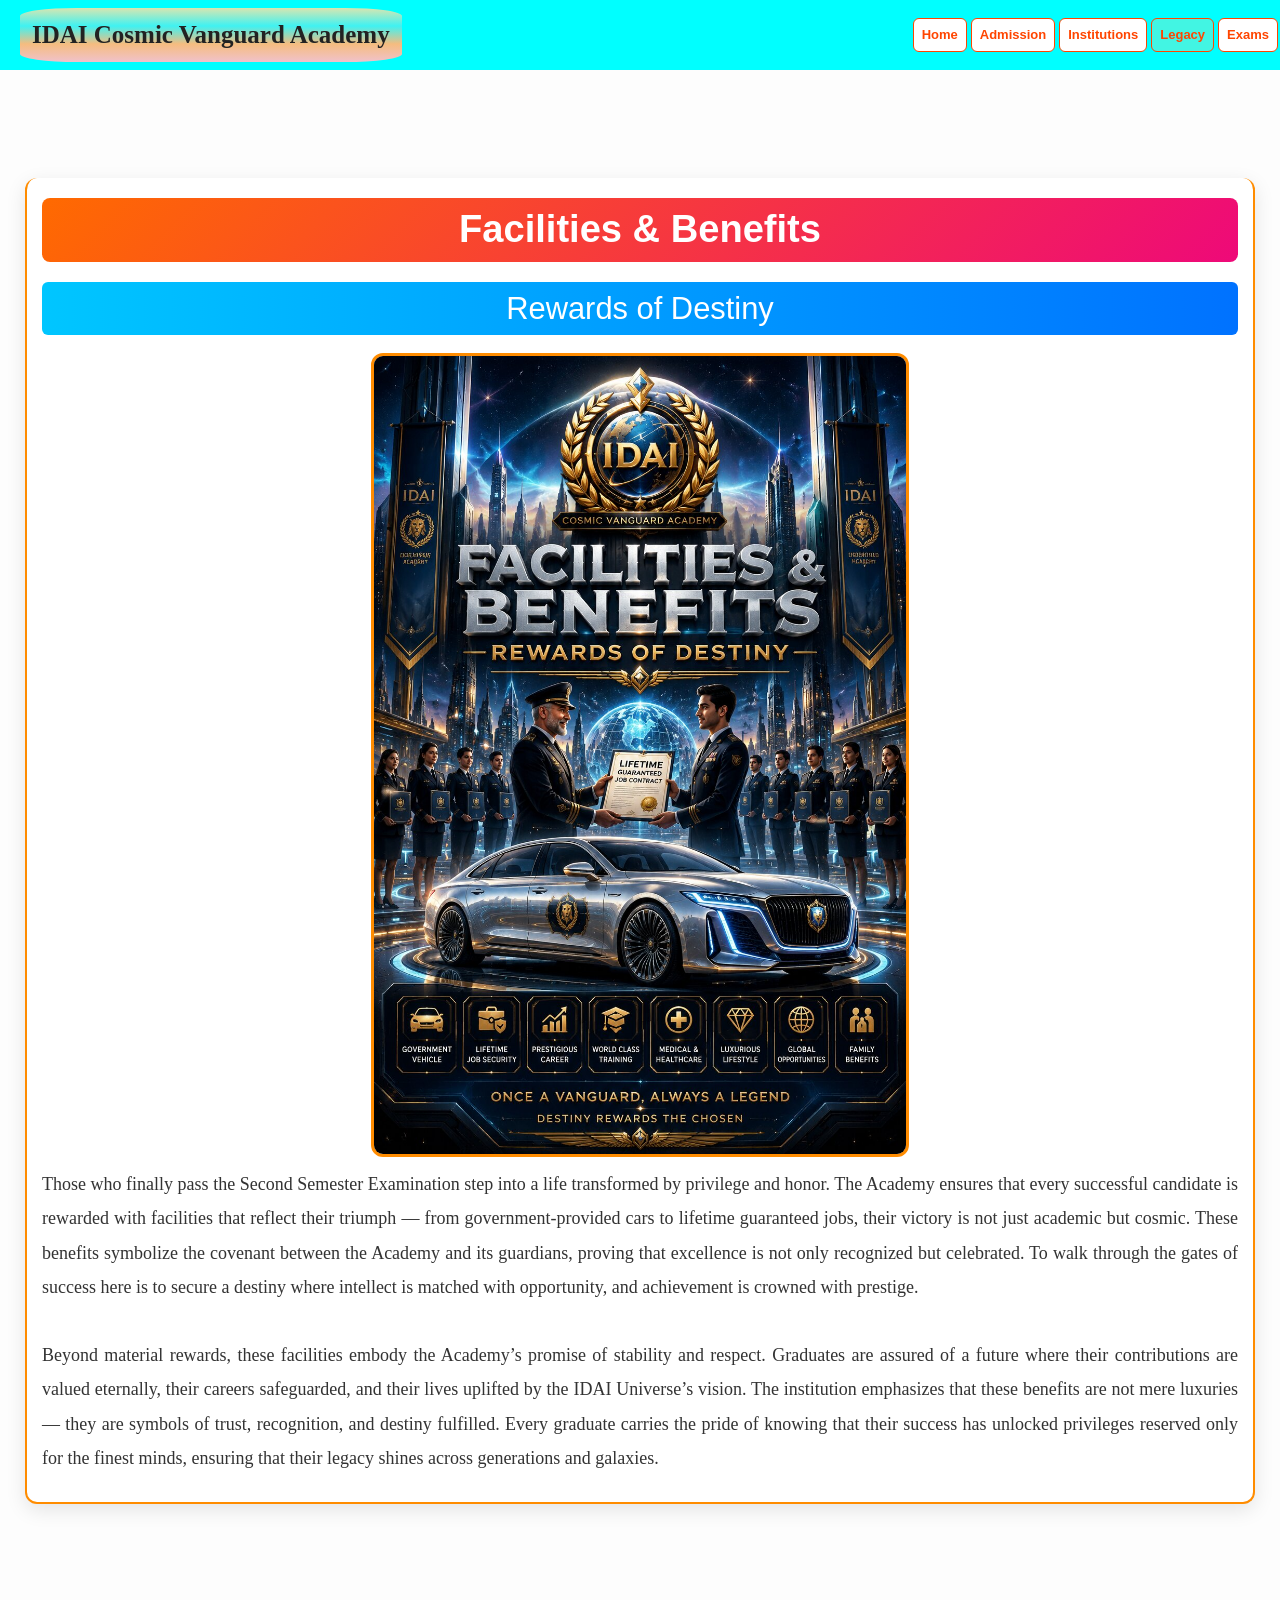
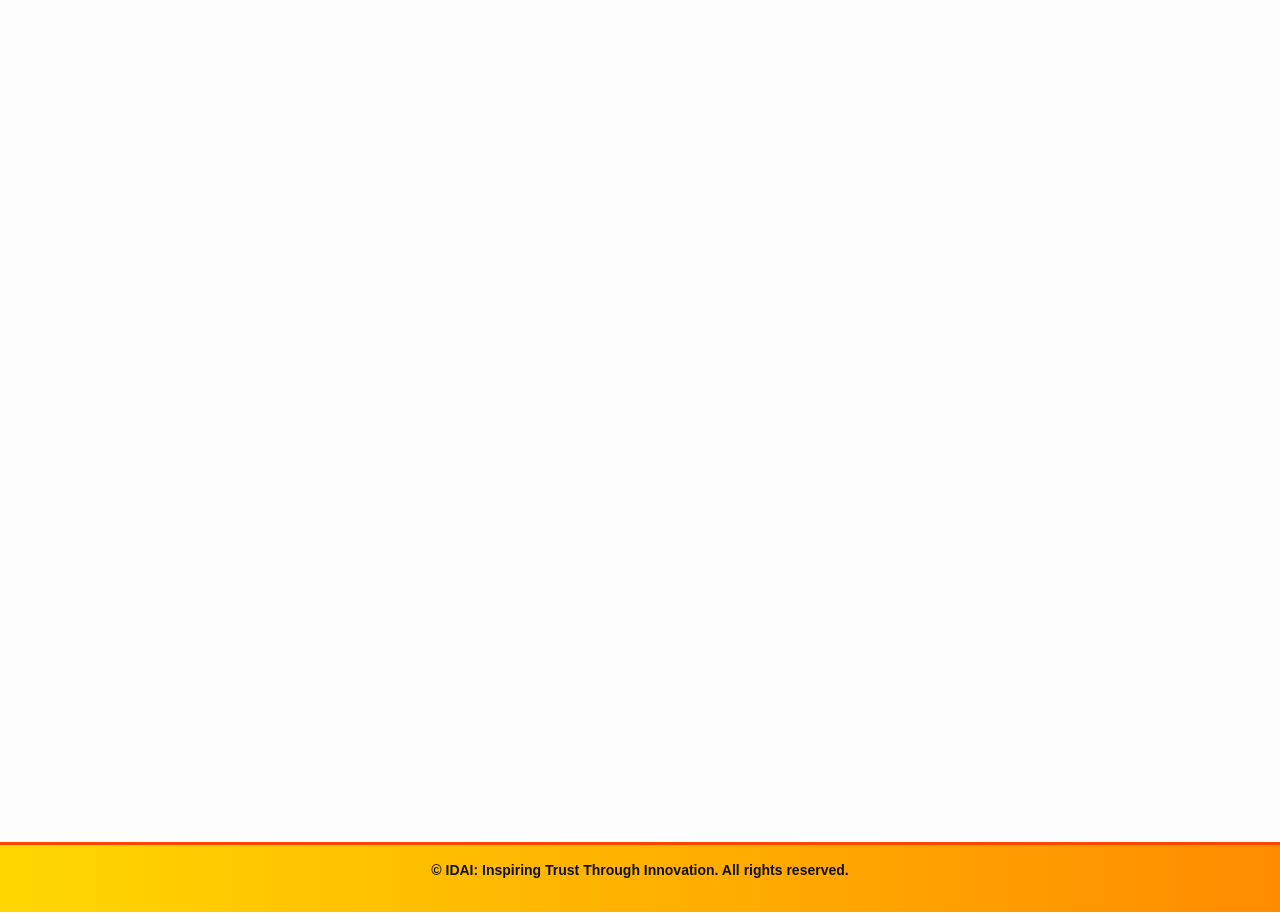
<file: legacy.html>
<!DOCTYPE html>
<html>
<head>
	<meta charset="utf-8">
	<meta name="viewport" content="width=device-width, initial-scale=1">
	<title>IDAI Cosmic Vanguard Academy: Global legacy</title>

	<link rel="stylesheet" type="text/css" href="Style.css">
	<link href="https://cdn.jsdelivr.net/npm/bootstrap@5.3.2/dist/css/bootstrap.min.css" rel="stylesheet">

  <style>
    /* Navbar */ 
    .navbar {
      background: linear-gradient(90deg, #FFD700, #FF8C00);
      position: fixed;
      top: 0;
      left: 0;
      width: 100%;
      z-index: 1000;
      margin: 0 !important;
      padding: 5 !important;   /* Bootstrap default padding override */
    }

    .navbar .container-fluid {
      padding: 0 !important;   /* container padding override */
    }

    .navbar-brand {
      font-weight: bold;
      color: #222 !important;
      font-size: 16px;
      margin: 0;
      padding: 8px 12px;
    }

    .nav-link {
      display: inline-block;
      background-color: #fff;
      color: #FF4500 !important;
      font-weight: 600;
      font-size: 13px;
      padding: 6px 12px;
      margin: 2px;
      border-radius: 6px;
      border: 1px solid #FF4500;
      transition: all 0.3s ease;
      text-decoration: none;
    }

    .nav-link:hover {
      background-color: #FFD700;
      color: #111 !important;
      box-shadow: 0 0 12px #FF8C00;
      transform: scale(1.05);
    }

    .special {
      background-color: #42f5e3;
    }

    .special:hover {
      background: #42f5e3;
    }

    .para{
      width:auto;
      text-align: justify;
      height:auto;
      margin-left:20px;
      margin-right:20px;
      padding:15px;
      border:1.5px solid #1a6bed;
      border-radius:10px;
    }

    /* Body padding so content doesn't hide under fixed navbar */
    body {
      padding-top: 60px;
      font-family: 'Segoe UI', Tahoma, Geneva, Verdana, sans-serif;
      background: #fdfdfd;
      color: #222;
    }

    /* Footer */
    footer {
      text-align: center;
      background: linear-gradient(90deg, #FFD700, #FF8C00);
      padding: 15px;
      color: #111;
      font-size: 14px;
      border-top: 3px solid #FF4500;
      font-weight: bold;
    }

    /* Responsive */
    @media (max-width: 1100px) {
      .nav-link {
        font-size: 14px;
        padding: 8px;
        width: 90%; /* বাটনগুলো বড় হয়ে যাওয়ার সমস্যা এড়াবে */
        margin:5px;
      }
      .navbar-brand {
        font-size: 13px;
      }
    }

    @media (max-width: 1000px) {
  body {
    margin-left: 3px !important;
    margin-right: 3px !important;
    margin-top:30px !important;
    padding: 0 !important;

    h2{
      margin-top:50px !important;
    }
  }

  .section {
    margin-left: 5px !important;
    margin-right: 5px !important;
    padding: 10px !important;
    width: auto;
  }

  .navbar {
    padding: 5px !important;
    margin: 0 !important;
    display: flex;
    align-items: center;
    justify-content: space-between;
  }

  .navbar-brand {
    font-size: 12px !important;
    margin-left: 10px !important;
  }

  .nav-link {
    font-size: 13px !important;
    padding: 6px 10px !important;
    margin: 3px 0 !important;
    width: 100%;
    display: block;
  }

  .min {
    margin: 10px auto !important;
    padding: 8px !important;
    font-size: 12px !important;
    width: auto;
  }

  img {
    width: 95% !important;
    margin: 5px auto !important;
  }

  .events {
    margin: 5px !important;
    padding: 12px !important;
  }

  .best-brand, .sovereign-state, .state-brand {
    margin: 8px auto !important;
    padding: 12px !important;
    width: auto;
  }

  .explore-container {
    flex-direction: column;
    align-items: center;
    gap: 10px;
  }

  .explore-btn {
    width: 90% !important;
    margin-bottom: 10px !important;
    padding: 12px !important;
    font-size: 14px !important;
  }

  footer {
    padding: 8px !important;
    font-size: 12px !important;
  }
}


@media (max-width: 1000px) {
  .section {
    margin: 8px !important;
    padding: 10px !important;
    width: auto;
  }

  /* Nested section inside section */
  .section .section {
    margin: 5px !important;
    padding: 8px !important;
    width: auto;
    background: #fff;          /* nested section আলাদা বোঝানোর জন্য */
    border: 1px solid #ddd;    /* subtle border */
    border-radius: 8px;
  }

  .section .section p {
    font-size: 14px !important;
    line-height: 1.6 !important;
    margin: 5px 0 !important;
  }
}

  </style>	
</head>

  <nav class="navbar navbar-expand-lg">
    <div class="container-fluid">
      <a class="navbar-brand" href="#">IDAI Cosmic Vanguard Academy</a>
      <button class="navbar-toggler" type="button" data-bs-toggle="collapse" 
              data-bs-target="#navbarNav" aria-controls="navbarNav" 
              aria-expanded="false" aria-label="Toggle navigation">
        <span class="navbar-toggler-icon"></span>
      </button>
      <div class="collapse navbar-collapse" id="navbarNav">
        <ul class="navbar-nav ms-auto">
          <li class="nav-item"><a class="nav-link " href="index.html">Home</a></li>
          <li class="nav-item"><a class="nav-link " href="admission.html">Admission</a></li>
          <li class="nav-item"><a class="nav-link" href="institutions.html">Institutions</a></li>
          <li class="nav-item"><a class="nav-link special" href="legacy.html">Legacy</a></li>
          <li class="nav-item"><a class="nav-link" href="exams.html">Exams</a></li>
        </ul>
      </div>
    </div>
  </nav><br><br>

<div class="section">
  <h2>Facilities & Benefits</h2>
  <h3>Rewards of Destiny</h3>
  <center>
    <img src="FacilitiesBenefits.jpg">
  </center>
  <p>
    Those who finally pass the Second Semester Examination step into a life transformed by privilege and honor. The Academy ensures that every successful candidate is rewarded with facilities that reflect their triumph — from government-provided cars to lifetime guaranteed jobs, their victory is not just academic but cosmic. These benefits symbolize the covenant between the Academy and its guardians, proving that excellence is not only recognized but celebrated. To walk through the gates of success here is to secure a destiny where intellect is matched with opportunity, and achievement is crowned with prestige. <br><br>
    
    Beyond material rewards, these facilities embody the Academy’s promise of stability and respect. Graduates are assured of a future where their contributions are valued eternally, their careers safeguarded, and their lives uplifted by the IDAI Universe’s vision. The institution emphasizes that these benefits are not mere luxuries — they are symbols of trust, recognition, and destiny fulfilled. Every graduate carries the pride of knowing that their success has unlocked privileges reserved only for the finest minds, ensuring that their legacy shines across generations and galaxies.
  </p>
</div>

<div class="section">
  <h2>Career Security</h2>
  <h3>A Job for Eternity</h3>
  <center>
    <img src="CareerSecurity.jpg">
  </center>
  <p>
    The IDAI Cosmic Vanguard Academy ensures that every graduate who passes the Second Semester Examination is granted not just a career, but a destiny safeguarded for life. Unlike ordinary institutions, IDAI does not treat employment as temporary — it is a covenant of trust. Once chosen, members are guaranteed eternal security in their posts, shielded from dismissal or instability. This promise reflects the Academy’s belief that brilliance deserves permanence, and that those who have proven themselves should never fear losing their place in the cosmic order. <br><br>
    
    Career Security at IDAI is more than a benefit — it is a declaration of respect. Graduates know that their designation is eternal, their contributions valued forever, and their legacy protected by the Academy’s covenant. This assurance allows them to focus entirely on innovation, leadership, and service without the shadow of uncertainty. The institution emphasizes that this security is not a privilege but a responsibility, ensuring that every guardian of the IDAI Universe can dedicate their life to progress, justice, and interstellar harmony without compromise.
  </p>
</div>

<div class="section">
  <h2>Freedom Clause</h2>
  <h3>Choice Without Chains</h3>
  <center>
    <img src="FreedomClause.jpg">
  </center>
  <p>
    The IDAI Cosmic Vanguard Academy believes that true greatness cannot exist without freedom. Every graduate who earns their place within the Academy is given the right to choose their own path. The Freedom Clause ensures that no member is bound against their will — they may leave the Academy whenever they desire, without penalty or restriction. This covenant reflects the Academy’s respect for individuality, proving that destiny is not forced but embraced. To be part of IDAI is to walk with honor, but to leave is also a choice protected by dignity. <br><br>
    
    This clause symbolizes the Academy’s commitment to liberty and trust. Members are not prisoners of privilege; they are guardians of humanity who serve by choice. The institution emphasizes that freedom is the highest form of respect, ensuring that every guardian remains loyal not because they must, but because they believe. In this way, the Freedom Clause transforms the Academy into more than an institution — it becomes a covenant of trust, where service is sacred only when chosen, and destiny shines brightest when pursued willingly.
  </p>
</div>

<div class="section">
  <h2>Integrity & Justice</h2>
  <h3>No Corruption, No Compromise</h3>
  <center>
    <img src="IntegrityJustice.jpg">
  </center>
  <p>
    The IDAI Cosmic Vanguard Academy stands on the eternal pillars of integrity and justice. While graduates are granted unmatched privileges and lifetime security, the covenant is clear: corruption or crime will never be tolerated. No matter how high the designation, if a member betrays the Academy’s values, they will lose their post immediately. This principle ensures that the Academy remains pure, untainted by dishonor, and forever aligned with its mission of justice and progress. <br><br>
    
    Punishments are not symbolic but decisive, ranging from removal of designation to the ultimate penalty of death for the gravest crimes. This uncompromising stance reflects the Academy’s belief that justice is sacred, and that no individual is above the law. The institution emphasizes that integrity is the lifeblood of legacy — without it, privileges lose meaning and destiny collapses. Every guardian of the IDAI Universe carries the responsibility to uphold justice, proving that greatness is not only measured by achievement but by moral strength. In this covenant, the Academy teaches that justice is eternal, and integrity is the flame that keeps the legacy alive.
  </p>
</div>


<footer>
	<p>© IDAI: Inspiring Trust Through Innovation. All rights reserved.</p>
</footer>

<!-- Bootstrap JS -->
  <script src="https://cdn.jsdelivr.net/npm/bootstrap@5.3.2/dist/js/bootstrap.bundle.min.js"></script>
  <script src="script.js"></script>
</body>
</html>
</file>
<file: Style.css>
/* Global Body */
body {
  font-family: 'Segoe UI', Tahoma, Geneva, Verdana, sans-serif;
  background: #fdfdfd; /* Clean light base */
  padding-top: 100px !important;
  color: #222;
  margin-left: 20px;
  scroll-behavior: smooth;
}

ul{
  li{
    font-size: 15px;
    text-align: justify;
  }
}

.btn-special {
    display: inline-block;
    padding: 12px 24px;
    background: linear-gradient(135deg, #3498db, #2ecc71);
    color: whitesmoke !important;
    text-decoration: none;
    font-family: 'Segoe UI', sans-serif;
    font-weight: bold;
    border-radius: 6px;
    transition: all 0.3s ease;
    box-shadow: 0 4px 6px rgba(0,0,0,0.1);
    cursor: pointer;
}

/* ===== Super Form Styling ===== */
.super {
  background: linear-gradient(135deg, #ff9a9e, #fad0c4, #fbc2eb, #a6c1ee) !important;
  background-size: 300% 300% !important;
  animation: superBg 15s ease infinite !important;
  padding: 10px !important;
  border-radius: 20px !important;
  box-shadow: 0 10px 25px rgba(0,0,0,0.25) !important;
  transition: all 0.6s ease !important;
  text-align: center !important;
  margin-bottom: 20px !important;
  width: 50% !important;
  margin: 0 auto !important;   /* centers the form */
}


/* Background Animation */
@keyframes superBg {
  0% { background-position: 0% 50% !important; }
  50% { background-position: 100% 50% !important; }
  100% { background-position: 0% 50% !important; }
}

/* Hover Effect */
.super:hover {
  background: linear-gradient(135deg, #a1c4fd, #c2e9fb, #ffdde1, #ee9ca7) !important;
  background-size: 400% 400% !important;
  box-shadow: 0 0 30px rgba(255,255,255,0.6), 0 0 50px rgba(255,105,180,0.5) !important;
  transform: scale(1.03) !important;
}

/* Headings inside Super */
.super h1 {
  font-size: 2rem !important;
  font-weight: 700 !important;
  color: #fff !important;
  text-transform: uppercase !important;
  letter-spacing: 2px !important;
  text-shadow: 0 0 10px rgba(0,0,0,0.4) !important;
  transition: color 0.5s ease, text-shadow 0.5s ease !important;
}

.super h1:hover {
  color: #ff6f61 !important;
  text-shadow: 0 0 20px #fff, 0 0 30px #ff6f61 !important;
}

.s{
  background:linear-gradient(#f00c32, #0cf023, #0c2ef0) !important;
  color: white !important;
}

.btn-special:hover {
    background: linear-gradient(135deg, #2ecc71, #3498db);
    transform: translateY(-2px) scale(1.03);
    border: 2px black solid;
    box-shadow: 0 6px 10px rgba(0,0,0,0.15);
}

.section {
  border-top: none !important;
  background: linear-gradient(145deg, #ffffff, #f2f6ff);
  padding: 40px;
  border-radius: 14px;
  transition: all 0.4s ease;
  box-shadow: 0 6px 14px rgba(0,0,0,0.08);
  border: 2px solid rgba(0,0,0,0.05);
  margin-top: 30px !important;
}

/* Hover Effect */
.section:hover {
  transform: translateY(-10px) scale(1.03);
  box-shadow: 0 18px 40px rgba(0,0,0,0.18);
  border-color: rgba(0,120,255,0.4);
}

#para{
  width:auto;
  height:auto;
  margin-left:20px;
  margin-right:20px;
  padding:15px;
  border:1.5px solid #1a6bed;
  border-radius:10px;
  text-align: justify;
}

/* Navbar */
.navbar {
  background: aqua !important;
  position: fixed;
  top: 0;
  left: 0;
  width: 100%;
  z-index: 1000;
  margin: 0px; !important
  display: inline-block !important;
}

.navbar-brand {
  font-weight: bold;
  background: linear-gradient(#d8e6b1, #3ff2f2, #f5bc7f, #f0c2cb) !important;
  font-size: 25px !important;
  font-family: Arial Black;
  margin-left: 20px !important;
  display: inline-block !important;
  border-radius: 15%;
}

.navbar-brand:hover{
  transition: transform 0.3s ease, box-shadow 0.3s ease, color 0.3s ease;
  border-radius: 10%;
  border: 2px black solid;
  box-shadow: 0 0 12px #FF8C00;
}

.nav-link {
  display: inline-block;       /* এক লাইনে রাখবে */
  background-color: #fff;
  color: #FF4500 !important;
  font-weight: 600;
  font-size: 12.5px;
  padding: 5px 10px;           /* একসাথে লিখলে ভারসাম্য ভালো হয় */
  margin: 2px;
  border-radius: 6px;
  border: 1px solid #FF4500;
  transition: all 0.3s ease;
  text-decoration: none;       /* underline বাদ দেবে */
}

.nav-link:hover {
  background-color: #FFD700;
  color: #111 !important;
  box-shadow: 0 0 12px #FF8C00;
  transform: scale(1.08);
}

/* Sections */
.details, .anthem, .oath, .section, .welcome {
  width: 90%;
  margin: 40px auto;
  background: #fff;
  padding: 30px;
  border-radius: 12px;
  box-shadow: 0 6px 20px rgba(0,0,0,0.1);
  border: 2px solid #FF8C00;
}

.details h2, .anthem h2, .oath h2, .section h2 {
  text-align: center;
  font-weight: bold;
  margin-bottom: 20px;
  color: #FF4500;
  font-size: 30px;
}

.details p, .anthem p, .oath p, .section p {
  font-size: 1.2rem;
  line-height: 1.9;
  margin-bottom: 12px;
  color: #333;
  text-align: justify;
}

.min {
  display: block;
  width: 80%;              /* control the box width */
  margin: 40px auto;       /* centers the box horizontally */
  text-align: center;      /* centers the text inside */
  font-size: 20px;
  padding: 30px;
  font-family: 'Algerian', serif;
  line-height: 2;
  color: #222;
  background: linear-gradient(135deg, #fff 0%, #FFD700 50%, #FF8C00 100%);
  border-radius: 15px;
  border: 3px solid #FFD700;
  box-shadow: 0 6px 20px rgba(0,0,0,0.15), 0 0 12px rgba(255,140,0,0.4);
  text-transform: uppercase;
  font-weight: bold;
  letter-spacing: 1.8px;
  transition: transform 0.3s ease, box-shadow 0.3s ease, color 0.3s ease;
}


.min:hover {
  transform: scale(1.05);
  color: #111;
  box-shadow: 0 10px 30px rgba(255,140,0,0.6), 0 0 20px rgba(255,215,0,0.9);
}

/* Highlighted Text */
.highlight {
  color: #FF0000;
  font-weight: bold;
  text-align: center;
  font-size: 1.6rem;
  margin: 20px 0;
}

/* Quotes */
.quote {
  font-style: italic;
  color: #FF8C00;
  margin-top: 15px;
}

.quran {
  font-style: italic;
  color: #FFD700;
  margin-top: 15px;
}

.section{
  margin-right: 10px;
  margin-top: 10px;
  width: auto;
  padding-bottom:15px;
  height: auto;
}

.text-justify{
   text-align: justify; 
   margin-left:15px;
   margin-right:20px;
}

/* Images */
img {
  width: 45%;
  transition: all 0.3s ease;
  border-radius: 12px;
  border: 3px solid #FF8C00;
  margin: 10px;
}

img:hover {
  opacity: 0.95;
  transform: scale(1.05);
  border-color: #FFD700;
  box-shadow: 0 0 12px #FF8C00;
}

img:active {
  transform: scale(0.95);
}

#sp {
  background-color: transparent !important;
  color: inherit !important;
  padding: 0 !important;
  border: none !important;
  border-radius: 0 !important;
  font-size: inherit !important;
  cursor: default !important;
  transition: none !important;
  text-decoration: none !important;
  font-weight: normal !important;
  box-shadow: none !important;
  transform: none !important;
}

#sp:hover,
#sp:active {
  background-color: transparent !important;
  color: inherit !important;
  transform: none !important;
  box-shadow: none !important;
}

/* Footer */
footer {
  text-align: center;
  background: linear-gradient(90deg, #FFD700, #FF8C00);
  padding: 5px;
  margin-bottom: 0px;
  height: auto;
  width: auto;
  color: #111;
  font-size: 14px;
  border-top: 3px solid #FF4500;
  font-weight: bold;
}

/* Headings */
h1 {
  font-size: 42px;
  color: #FF8C00;
  text-align: center;
  font-weight: bold;
  text-shadow: 1px 1px #FFD700;
}

.special{
  background-color: #42f5e3;
}

.special:hover{
  background: #42f5e3;
}

.sovereign-state {
  background: #fff8dc; /* soft light background */
  border: 2px solid #FFD700;
  border-radius: 12px;
  padding: 30px;
  margin: 40px auto;
  width: auto;
  
}

.sovereign-state h2 {
  text-align: center;
  font-size: 32px;
  color: #006400; /* deep green for authority */
  background: #FFD700;
  padding: 10px;
  border-radius: 8px;
  margin-bottom: 20px;
}

.sovereign-state ol {
  font-size: 1.1rem;
  line-height: 1.8;
  color: #333;
}

.sovereign-state li {
  margin-bottom: 15px;
}


h2 {
  font-size: 32px;
  color: black;
  background-color: lightyellow;
  margin-bottom: 15px;
  text-align: center;
  font-weight: bold;
}

/* H2 */
h2 {
    font-family: 'Poppins', sans-serif !important;
    font-size: 2.5rem !important;
    text-align: center !important;
    color: white !important;
    background: linear-gradient(135deg, #ff6a00, #ee0979) !important;
    padding: 10px 20px !important;
    border-radius: 8px !important;
    transition: all 0.5s ease !important;
    width: 100% !important;
    text-align: center;
}
h2:hover {
    background: linear-gradient(135deg, #ff9a8b, #ff6a00, #ee0979) !important;
    transform: scale(1.02) !important;
    box-shadow: 0 0 20px rgba(255, 105, 180, 0.7) !important;
}

/* H3 */
h3 {
    font-family: 'Montserrat', sans-serif !important;
    font-size: 2rem !important;
    text-align: center !important;
    color: white !important;
    background: linear-gradient(90deg, #00c6ff, #0072ff) !important;
    padding: 8px 18px !important;
    border-radius: 6px !important;
    transition: all 0.5s ease !important;
}
h3:hover {
    background: linear-gradient(90deg, #00c6ff, #7f00ff, #e100ff) !important;
    transform: translateY(-5px) scale(1.01) !important;
    box-shadow: 0 0 25px rgba(0, 114, 255, 0.6) !important;
}

/* H6 */
h6 {
    font-family: 'Lato', sans-serif !important;
    width: 90%;
    font-size: 1.2rem !important;
    text-align: center !important;
    color: white !important;
    background: linear-gradient(45deg, #43cea2, #185a9d) !important;
    padding: 6px 14px !important;
    border-radius: 5px !important;
    transition: all 0.5s ease !important;
}

h6:hover {
    background: linear-gradient(45deg, #11998e, #38ef7d, #185a9d) !important;
    transform: scale(1.1) !important;
    box-shadow: 0 0 15px rgba(56, 239, 125, 0.7) !important;
}


.best-brand {
  background: #fff8dc; /* soft light background */
  border: 2px solid #FF8C00;
  border-radius: 12px;
  padding: 30px;
  margin: 40px auto;
  width: auto;
  box-shadow: 0 6px 20px rgba(0,0,0,0.1);
}

.best-brand h2 {
  text-align: center;
  font-size: 32px;
  color: #FF4500; /* bold orange for courage */
  background: #FFD700;
  padding: 10px;
  border-radius: 8px;
  margin-bottom: 20px;
}

.best-brand ol {
  font-size: 1.1rem;
  line-height: 1.8;
  color: #333;
}

.best-brand li {
  margin-bottom: 15px;
}
.state-brand {
  background: #fff8dc; /* soft light background */
  border: 2px solid #FFD700;
  border-radius: 12px;
  padding: 30px;
  margin: 40px auto;
  width: 90%;
  box-shadow: 0 6px 20px rgba(0,0,0,0.1);
}

.section{
  margin-left:25px;
  margin-right:25px;
  padding:15px;
  
  p{
    font-size:18px;
    font-family: Vrinda;
  }
}

.state-brand h2 {
  text-align: center;
  font-size: 32px;
  color: #FF4500; /* bold orange for courage */
  background: #FFD700;
  padding: 10px;
  border-radius: 8px;
  margin-bottom: 20px;
}

.state-brand p {
  font-size: 1.1rem;
  line-height: 1.8;
  color: #333;
  margin-bottom: 15px;
  text-align: justify;
}

.explore-idai h2 {
  font-size: 32px;
  color: #FF4500;
  margin-bottom: 20px;
}

.explore-idai p {
  font-size: 1.2rem;
  color: #333;
  margin-bottom: 30px;
}

.explore-container {
  display: flex;
  justify-content: center;
  gap: 20px;
}

.explore-btn {
  flex: 1;
  max-width: 250px;
  background: linear-gradient(135deg, #FFD700, #FF8C00);
  color: #111;
  font-weight: bold;
  font-size: 18px;
  padding: 20px;
  border-radius: 12px;
  text-decoration: none;
  box-shadow: 0 6px 15px rgba(0,0,0,0.2);
  transition: all 0.3s ease;
}

.explore-btn:hover {
  background: #FF4500;
  color: #fff;
  transform: scale(1.05);
  box-shadow: 0 8px 20px rgba(255,140,0,0.6);
}

/* Citizen Voices Section */
.section blockquote {
    background-color: #f5f8fa; /* হালকা নীল/ধূসর ব্যাকগ্রাউন্ড */
    border-left: 6px solid #1e90ff; /* ব্লু অ্যাকসেন্ট লাইন */
    padding: 20px 25px;
    margin: 15px 0;
    font-style: italic;
    font-size: 1.05rem;
    line-height: 1.6;
    color: #333;
    border-radius: 8px;
    position: relative;
    transition: transform 0.3s ease, box-shadow 0.3s ease;
}

/* Citation / Author */
.section blockquote::after {
    content: attr(data-author);
    display: block;
    margin-top: 10px;
    font-style: normal;
    font-weight: bold;
    color: #1e90ff;
    text-align: right;
}

/* Hover Effect for Interactivity */
.section  blockquote:hover {
    transform: translateY(-5px);
    box-shadow: 0 10px 20px rgba(0, 0, 0, 0.08);
}

.section.anthem {
  background: linear-gradient(135deg, #0b0c10, #1f2833);
  width: auto;
  color: #f1f1f1;
  padding: 20px;
  border-radius: 12px;
  font-family: "Georgia", serif;
  box-shadow: 0 0 25px rgba(255, 255, 255, 0.2);
}

.section.anthem h1 {
  text-align: center;
  font-size: 2.5em;
  color: #66fcf1;
  margin-bottom: 20px;
  text-transform: uppercase;
  letter-spacing: 3px;
}

.section.anthem p {
  font-size: 18px;          /* Larger, more readable size */
  line-height: 2em;         /* Spacious rhythm for song-like flow */
  text-align: center;       /* Keep it centered for anthem style */
  color: #ffffff;           /* Bright white for contrast */
  font-weight: 400;         /* Smooth, not too heavy */
  letter-spacing: 1px;      /* Adds grandeur and spacing */
  margin-top: 20px;         /* Breathing space above */
  margin-bottom: 20px;      /* Breathing space below */
}


.section.anthem p::first-line {
  font-weight: bold;
  color: lightyellow;
}

/* Events Section Styling */
.events {
  width: auto;
  margin: 20px;
  padding: 25px;
  background: #fdfdfd;
  border-radius: 12px;
  box-shadow: 0 4px 14px rgba(0,0,0,0.1);
  font-family: "Segoe UI", Tahoma, Geneva, Verdana, sans-serif;
  color: #333;
}

/* Banner Image */
.section.events img {
  border-radius: 10px;
  box-shadow: 0 3px 8px rgba(0,0,0,0.2);
  max-width: 100%;
  height: auto;
}

/* Headings */
.section.events h3 {
  text-align: center;
  font-size: 30px;
  margin-top: 20px;
  color: #1a3d7c;
  letter-spacing: 1px;
}

.section.events h4 {
  font-size: 22px;
  margin-top: 30px;
  color: #0d2c54;
  border-left: 5px solid #1a3d7c;
  padding-left: 10px;
}

/* Paragraphs */
.section.events p {
  font-size: 16px;
  line-height: 1.6;
  margin: 10px 0;
  color: #444;
}

/* Event Details List */
.section.events ul {
  list-style: none;
  padding: 0;
  margin: 10px 0 20px 0;
}

.section.events ul li {
  background: #f0f4ff;
  margin: 6px 0;
  padding: 10px 15px;
  border-radius: 8px;
  font-size: 15px;
  transition: background 0.3s ease;
}

.section.events ul li:hover {
  background: #dce6ff;
}

/* Card Effect for Each Event */
.section.events h4 + p, 
.section.events h4 + p + ul {
  background: #ffffff;
  border: 1px solid #e0e0e0;
  border-radius: 10px;
  padding: 15px;
  margin-top: 10px;
  box-shadow: 0 2px 6px rgba(0,0,0,0.05);
}

/* Responsive Design */
@media (max-width: 1100px) {
  .section.anthem{
    h1{
      font-size:20px;
    }
  }

  .section.events {
    padding: 15px;
  }

  .best-brand{
    margin:2px !important;
    h2{
      margin:5px !important;
      padding: 5px !important;
    }

    ol{
      padding:0px !important;
      padding-right:0px !important;
    }
  }

  .sovereign-state{
    margin:2px !important;
    h2{
      margin:5px !important;
      padding: 5px !important;
    }

    ol{
      padding:0px !important;
      padding-right:0px !important;
    }
  }

  .section.events h3 {
    font-size: 24px;
  }

  .section.events h4 {
    font-size: 20px;
  }

  .section.events p, .section.events ul li {
    font-size: 14px;
  }

  .section.events img{
    width: 99%;
  }

  body{
    margin-left:5px !important;
    margin-right:5px !important;
  }
  
  .min{
    margin-left:0px;
    margin-right: 0px;
    width: auto;
    font-size:10px;
  }

  img{
    width: 90%;
  }

  .section{
    margin-left:3px;
    margin-right:3px;
    width: auto;

    img{
      width:99%;
    }
  }

  .anthem{
    margin:10px !important;
  }

  .navbar {
    display: flex;
    align-items: center;
    justify-content: space-between;
  }

  .navbar-brand {
    font-size: 13px;
    display: inline-block;
    margin-left:15px !important;
  }

  .navbar-toggler {
    display: inline-block;
    margin-left: auto;
  }

  /* Collapse menu hidden by default */
  .navbar-collapse {
    display: none;
    width: 100%;
    background: linear-gradient(90deg, #FFD700, #FF8C00);
  }

  /* যখন টগলার চাপা হবে তখন নিচে খুলবে */
  .navbar-collapse.show {
    display: block;       /* block layout ensures it sits BELOW */
    width: 100%;
    padding: 8px 12px;
  }

  .navbar-nav {
    display: block;       /* block so items stack vertically */
    width: 100%;
    margin-right: 0px;
  }

  .nav-item {
    display: block;
    width: 100%;
  }

  .nav-link {
    display: block;
    width: 100%;
    margin: 4px 0;
    font-size: 14px;
    padding: 8px 12px;
  }
  
  .explore-container {
    flex-direction: column;
    align-items: center;
  }
  .explore-btn {
    width: 80%;
    margin-bottom: 15px;
  }

  .min{
    font-size:15px;
    margin:20px auto;
    border: 1.5px solid #FFD700;
    padding:10px;
  }
      
  section{
    margin-left: 5px !important;
    margin-right: 5px !important;
  }

  welcome{
    margin-left: 5px !important;
    margin-right: 5px !important;
    padding: 5px !important;
  }  

  .section.anthem p{
    font-size:14px;
  }  
}

@media (max-width: 1000px) {
  body {
    margin-left: 3px !important;
    margin-right: 3px !important;
    margin-top:30px !important;
    padding: 0 !important;

    h2{
      margin-top:50px !important;
    }
  }

  .section {
    margin-left: 5px !important;
    margin-right: 5px !important;
    padding: 10px !important;
    width: auto;
  }

  .navbar {
    padding: 5px !important;
    margin: 0 !important;
    display: flex;
    align-items: center;
    justify-content: space-between;
  }

  .navbar-brand {
    font-size: 12px !important;
    margin-left: 10px !important;
  }

  .nav-link {
    font-size: 13px !important;
    padding: 6px 10px !important;
    margin: 3px 0 !important;
    width: 100%;
    display: block;
  }

  .min {
    margin: 10px auto !important;
    padding: 8px !important;
    font-size: 12px !important;
    width: auto;
  }

  img {
    width: 95% !important;
    margin: 5px auto !important;
  }

  .events {
    margin: 5px !important;
    padding: 12px !important;
  }

  .best-brand, .sovereign-state, .state-brand {
    margin: 8px auto !important;
    padding: 12px !important;
    width: auto;
  }

  .explore-container {
    flex-direction: column;
    align-items: center;
    gap: 10px;
  }

  .explore-btn {
    width: 90% !important;
    margin-bottom: 10px !important;
    padding: 12px !important;
    font-size: 14px !important;
  }

  footer {
    padding: 8px !important;
    font-size: 12px !important;
  }
}

/* Hidden by default */
.section {
  opacity: 0;
  transform: translateY(50px);
  transition: all 0.8s ease-out;
}

/* Visible state */
.section.visible {
  opacity: 1;
  transform: translateY(0);
}


@media (max-width: 1100px){

  body {
    margin-top: 30px !important;
  }


  h2{
    font-size: 20px !important;
    font-family: Vrinda !important;
    padding: 5px !important;
    width: 100% !important;
  }

  h2:hover{
    transform: scale(1.01) !important;
  }

  .section{
    margin-top: 20px !important;
  }

  h3{
    font-size: 20px !important;
    padding:5px !important;
    margin-top: 0px !important;
  }

  h3:hover{
    transform: scale(1.01) !important;
  }

  .super{
    width: 80% !important;
    margin-top: 20px !important;
    
    h1{
      font-size: 20px !important;
    }
  }

  #para{
    padding: 5px !important;
    margin:5px !important;
  }
}

@media (max-width: 1000px) {
  .section {
    margin: 8px !important;
    padding: 10px !important;
    width: auto;
  }

  /* Nested section inside section */
  .section .section {
    margin: 5px !important;
    padding: 8px !important;
    width: auto;
    background: #fff;          /* nested section আলাদা বোঝানোর জন্য */
    border: 1px solid #ddd;    /* subtle border */
    border-radius: 8px;
  }

  .section .section p {
    font-size: 14px !important;
    line-height: 1.6 !important;
    margin: 5px 0 !important;
  }
}
</file>
